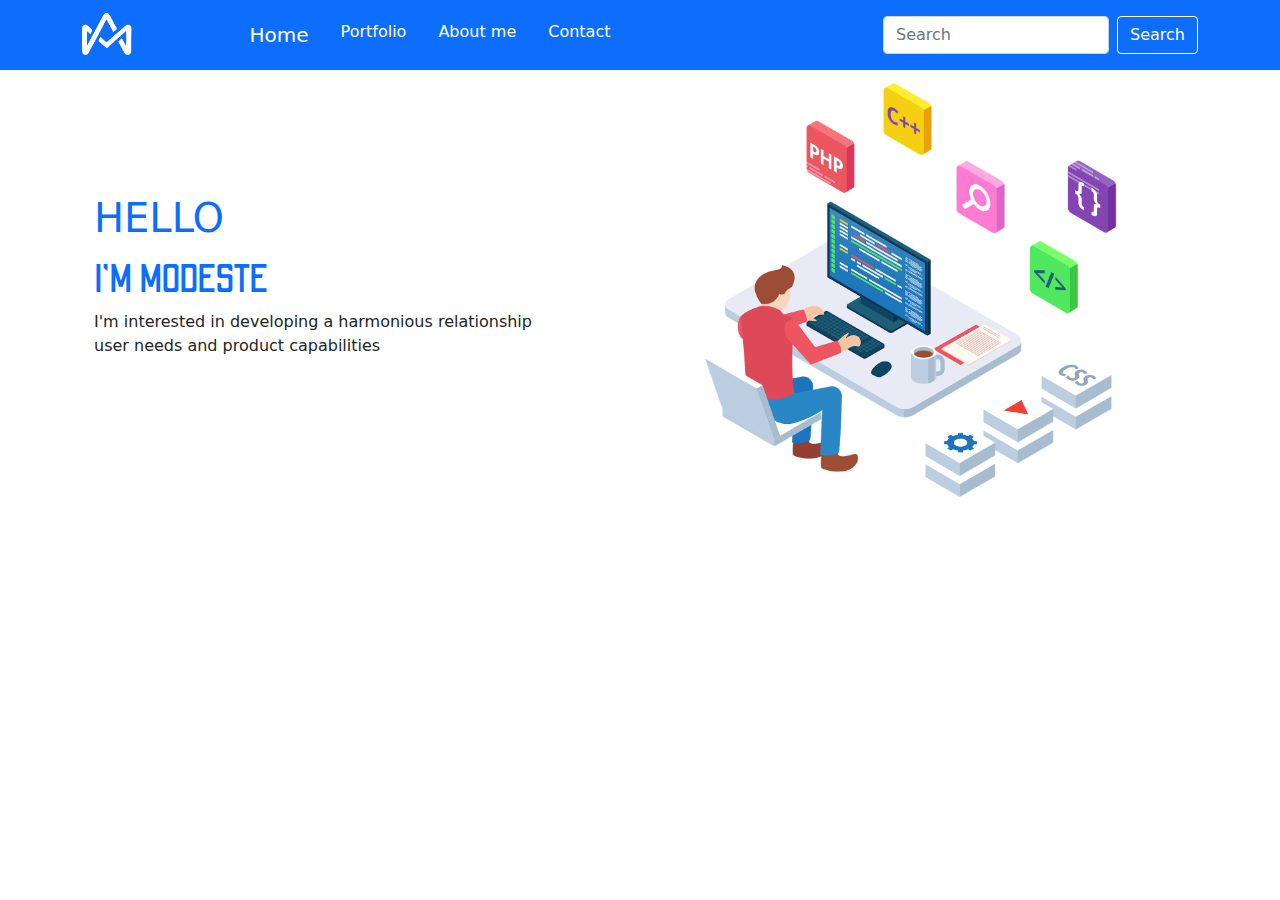
<file: ancien_portfolio/index.html>
<!DOCTYPE html>
<html lang="en">

<head>
    <meta charset="UTF-8">
    <meta http-equiv="X-UA-Compatible" content="IE=edge">
    <meta name="viewport" content="width=device-width, initial-scale=1.0">
    <link rel="stylesheet" href="css/boos.css">
    <script src="js/boos.js">
    </script>
    <link rel="stylesheet" href="css/mon_css.css">
    <link rel="stylesheet" href="css/index.css">
    <style>
        @import url('https://fonts.googleapis.com/css2?family=Odibee+Sans&display=swap');
    </style>
    <title>Home</title>
</head>

<body>
    <header class="default-header">
        <nav class="navbar navbar-light navbar-expand-lg mobile-nav-toggle bg-primary">
            <div class="container">
                <a class="navbar-brand" href="#">
                    <img src="assets/am-removebg-preview.png" alt="" width="50" height="44">
                </a>
                <button class="navbar-toggler" type="button" data-bs-toggle="collapse" data-bs-target="#navbarSupportedContent" aria-controls="navbarSupportedContent" aria-expanded="false" aria-label="Toggle navigation">
                    <span class="navbar-toggler-icon"></span>
                </button>
                <div class="collapse navbar-collapse justify-content-center align-items-center" id="navbarSupportedContent">
                    <ul class="nav">
                        <li class="nav-item">
                            <a class="nav-link active text-white fs-5" aria-current="page" href="#">Home</a>
                        </li>
                        <li class="nav-item">
                            <a class="nav-link text-white fs-6" href="pages/portfolio.html">Portfolio</a>
                        </li>
                        <li class="nav-item">
                            <a class="nav-link text-white fs-6" href="pages/about_me.html">About me</a>
                        </li>
                        <li class="nav-item">
                            <a class="nav-link text-white fs-6" href="pages/contact.html">Contact</a>
                        </li>
                    </ul>
                </div>
                <div class="collapse navbar-collapse justify-content-end" id="navbarSupportedContent">
                    <form class="d-inline-flex">
                        <input class="form-control me-2" type="search" placeholder="Search" aria-label="Search">
                        <button class="btn btn-outline-primary" type="submit">Search</button>
                    </form>
                </div>
            </div>
        </nav>
    </header>

    <!-- corps -->
    <!-- <div class="textimg">
        <div id="text">
            <div id="me">
                <div id="hello">
                    <h1>HELLO</h1>
                </div>
                <div id="modeste">
                    <span>I'M MODESTE</span>
                </div>
            </div>
            <div id="description">
                <p >I'm interested in developing a harmonious relationship <br /> user needs and product
                    capabilities
                </p>
            </div>
        </div>
        <div id="code" >
            <img src="assets/code.png" alt="" width="428" height="427">
        </div>
    </div>
    </div> -->





    <div class="container d-flex align-items-center">
        <div class="container">
            <h1 class="text-primary">HELLO</h1>
            <span class="text-primary fs-1" id="me">I'M MODESTE</span>
            <p>I'm interested in developing a harmonious relationship <br /> user needs and product capabilities
            </p>
        </div>
        <div class="container justify-content-end">
            <img class="rounded mx-auto d-block" src="assets/code.png" alt="" width="428" height="427">
        </div>
    </div>

































</body>

</html>
</file>
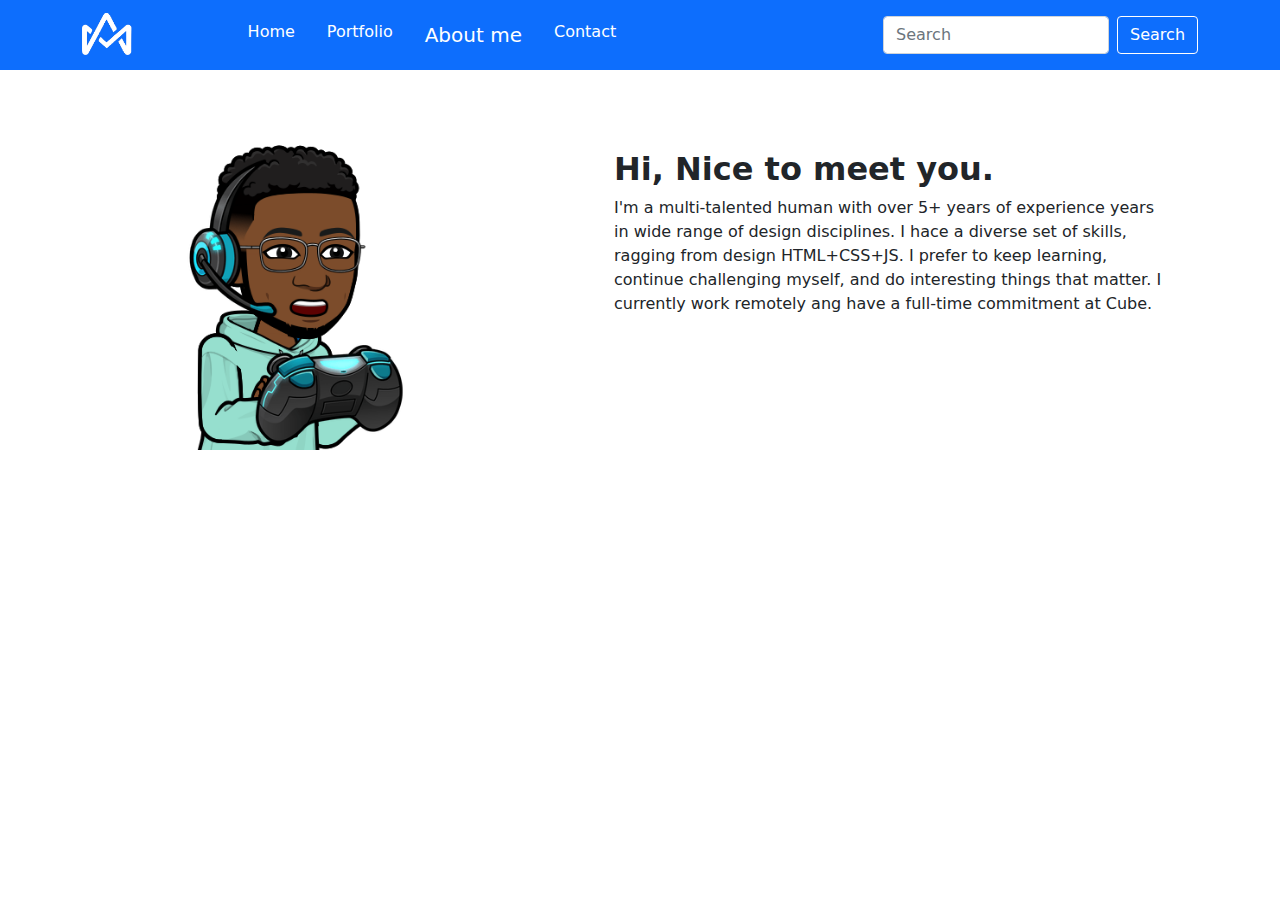
<file: ancien_portfolio/pages/about_me.html>
<!DOCTYPE html>
<html lang="en">

<head>
    <meta charset="UTF-8">
    <meta http-equiv="X-UA-Compatible" content="IE=edge">
    <meta name="viewport" content="width=device-width, initial-scale=1.0">
    <link rel="stylesheet" href="../css/boos.css">
    <script src="../js/boos.js"> </script>
    <link rel="stylesheet" href="../css/about.css">
    <link rel="stylesheet" href="../css/mon_css.css">
    <style>
        @import url('https://fonts.googleapis.com/css2?family=Odibee+Sans&display=swap');
    </style>
    <title>About me</title>
</head>

<body>

    <!-- header -->
    <header class="default-header">
        <nav class="navbar navbar-light navbar-expand-lg mobile-nav-toggle bg-primary">
            <div class="container">
                <a class="navbar-brand" href="#">
                    <img src="../assets/am-removebg-preview.png" alt="" width="50" height="44">
                </a>
                <button class="navbar-toggler" type="button" data-bs-toggle="collapse"
                    data-bs-target="#navbarSupportedContent" aria-controls="navbarSupportedContent"
                    aria-expanded="false" aria-label="Toggle navigation">
                    <span class="navbar-toggler-icon"></span>
                </button>
                <div class="collapse navbar-collapse justify-content-center align-items-center"
                    id="navbarSupportedContent">
                    <ul class="nav">
                        <li class="nav-item">
                            <a class="nav-link active text-white fs-6"href="../index.html">Home</a>
                        </li>
                        <li class="nav-item">
                            <a class="nav-link text-white fs-6" href="portfolio.html">Portfolio</a>
                        </li>
                        <li class="nav-item">
                            <a class="nav-link text-white fs-5" aria-current="page" href="#">About me</a>
                        </li>
                        <li class="nav-item">
                            <a class="nav-link text-white fs-6" href="contact.html">Contact</a>
                        </li>
                    </ul>
                </div>
                <div class="collapse navbar-collapse justify-content-end"
                    id="navbarSupportedContent">
                <form class="d-inline-flex">
                    <input class="form-control me-2" type="search" placeholder="Search" aria-label="Search">
                    <button class="btn btn-outline-primary" type="submit">Search</button>
                </form>
            </div>
            </div>
        </nav>
    </header>
    <div id="presentation">
        <div id="rectanglewhite">
            <div id="photo">
                <div id="circle">
                    <img src="../assets/face_co.png" alt="" width="344px" height="340px">
                </div>
            </div>
        </div>
        <div id="mapresentation">
            <h2><b>Hi, Nice to meet you.</b></h2>
            <p>I'm a multi-talented human with over 5+ years of experience years in wide range of design disciplines. I
                hace a diverse set of skills, ragging from design HTML+CSS+JS. I prefer to keep learning, continue
                challenging myself, and do interesting things that matter. I currently work remotely ang have a
                full-time commitment at Cube.</p>
        </div>
</body>

</html>
</file>
<file: ancien_portfolio/css/mon_css.css>
.color{
    background-color: #0d6efd;
    height: 70px;
}

nav {
    display: flex;
    flex-wrap: wrap;
    justify-content: space-between;
    /* padding: 20px; */
}

#imge {
    padding-left: 45px;
    padding-top: 15px;
}

nav .navigate{
    display: flex;
    flex-wrap: wrap;
    padding: 20px;
}

nav .navigate a {
    justify-content: space-between;
    text-decoration: none;
    color: white;
    margin-right: 50px;
    transition: color 0.15s ease-in-out, background-color 0.15s ease-in-out, border-color 0.15s ease-in-out;
}

nav .navigate a:hover{
	text-decoration: underline;
	color: #F1C40F;
}
</file>
<file: ancien_portfolio/css/index.css>
#me {
    color: #0d6efd !important;
    font-family: 'Odibee Sans', cursive !important;
}


/* #centre {
    /*margin: 0;
    position: absolute;
    top: 50%;
    left: 50%;
    -ms-transform: translate(-50%, -50%);
    transform: translate(-50%, -50%);


}
*/

#modeste {
    font-size: 80px;
}

.textimg {
    display: flex;
    flex-wrap: wrap;
}

#text {
    padding-top: 150px;
    padding-left: 120px;
}

#code {
    padding-top: 80px;
    padding-left: 250px;
}
</file>
<file: ancien_portfolio/css/about.css>
#rectangleblue {
    /* position: absolute;
    bottom: 0px; */
    width: 1370px;
    height : 130px;
    background : #0d6efd;
    bottom: 0;
}

#rect {
    width: 630px;
    height : 130px;
    padding-bottom: 500px;
    border-radius: 10px;
    background : red;
    margin: 0 auto;
    /* z-index: 1; */
}

/* body {
    position: relative;
} */

#imp{
    position: fixed;
    bottom: 0;
}

#photo {
    padding-top: 40px;
    padding-left: 120px;
}

#presentation {
    display: flex;
    flex-wrap: wrap;
}

#mapresentation {
    padding-top: 80px;
    padding-left: 150px;
    text-justify: auto;
    width: 700px;
    height: 100px;
}

.parent {
    position: fixed;
    width: 1370px;
    height: 130px;
    /* margin: 10px; */
    bottom: 0;
}
.child1 {
    position: absolute;
    width: 100%;
    height: 100%;
    top: 0;
    left: 0;
    /* opacity: 0.7; */
    background : #0d6efd;

}
.child2 {
    z-index: 1;
    width: 50%;
    height: 75%;
    margin: 0 auto;
    padding-left: 100px;
    background: red;
}
</file>
<file: ancien_portfolio/css/boos.css>
@charset "UTF-8";/*!
 * Bootstrap v5.0.1 (https://getbootstrap.com/)
 * Copyright 2011-2021 The Bootstrap Authors
 * Copyright 2011-2021 Twitter, Inc.
 * Licensed under MIT (https://github.com/twbs/bootstrap/blob/main/LICENSE)
 */:root{--bs-blue:#0d6efd;--bs-indigo:#6610f2;--bs-purple:#6f42c1;--bs-pink:#d63384;--bs-red:#dc3545;--bs-orange:#fd7e14;--bs-yellow:#ffc107;--bs-green:#198754;--bs-teal:#20c997;--bs-cyan:#0dcaf0;--bs-white:#fff;--bs-gray:#6c757d;--bs-gray-dark:#343a40;--bs-primary:#0d6efd;--bs-secondary:#6c757d;--bs-success:#198754;--bs-info:#0dcaf0;--bs-warning:#ffc107;--bs-danger:#dc3545;--bs-light:#f8f9fa;--bs-dark:#212529;--bs-font-sans-serif:system-ui,-apple-system,"Segoe UI",Roboto,"Helvetica Neue",Arial,"Noto Sans","Liberation Sans",sans-serif,"Apple Color Emoji","Segoe UI Emoji","Segoe UI Symbol","Noto Color Emoji";--bs-font-monospace:SFMono-Regular,Menlo,Monaco,Consolas,"Liberation Mono","Courier New",monospace;--bs-gradient:linear-gradient(180deg, rgba(255, 255, 255, 0.15), rgba(255, 255, 255, 0))}*,::after,::before{box-sizing:border-box}@media (prefers-reduced-motion:no-preference){:root{scroll-behavior:smooth}}body{margin:0;font-family:var(--bs-font-sans-serif);font-size:1rem;font-weight:400;line-height:1.5;color:#212529;background-color:#fff;-webkit-text-size-adjust:100%;-webkit-tap-highlight-color:transparent}hr{margin:1rem 0;color:inherit;background-color:currentColor;border:0;opacity:.25}hr:not([size]){height:1px}.h1,.h2,.h3,.h4,.h5,.h6,h1,h2,h3,h4,h5,h6{margin-top:0;margin-bottom:.5rem;font-weight:500;line-height:1.2}.h1,h1{font-size:calc(1.375rem + 1.5vw)}@media (min-width:1200px){.h1,h1{font-size:2.5rem}}.h2,h2{font-size:calc(1.325rem + .9vw)}@media (min-width:1200px){.h2,h2{font-size:2rem}}.h3,h3{font-size:calc(1.3rem + .6vw)}@media (min-width:1200px){.h3,h3{font-size:1.75rem}}.h4,h4{font-size:calc(1.275rem + .3vw)}@media (min-width:1200px){.h4,h4{font-size:1.5rem}}.h5,h5{font-size:1.25rem}.h6,h6{font-size:1rem}p{margin-top:0;margin-bottom:1rem}abbr[data-bs-original-title],abbr[title]{-webkit-text-decoration:underline dotted;text-decoration:underline dotted;cursor:help;-webkit-text-decoration-skip-ink:none;text-decoration-skip-ink:none}address{margin-bottom:1rem;font-style:normal;line-height:inherit}ol,ul{padding-left:2rem}dl,ol,ul{margin-top:0;margin-bottom:1rem}ol ol,ol ul,ul ol,ul ul{margin-bottom:0}dt{font-weight:700}dd{margin-bottom:.5rem;margin-left:0}blockquote{margin:0 0 1rem}b,strong{font-weight:bolder}.small,small{font-size:.875em}.mark,mark{padding:.2em;background-color:#fcf8e3}sub,sup{position:relative;font-size:.75em;line-height:0;vertical-align:baseline}sub{bottom:-.25em}sup{top:-.5em}a{color:#0d6efd;text-decoration:underline}a:hover{color:#0a58ca}a:not([href]):not([class]),a:not([href]):not([class]):hover{color:inherit;text-decoration:none}code,kbd,pre,samp{font-family:var(--bs-font-monospace);font-size:1em;direction:ltr;unicode-bidi:bidi-override}pre{display:block;margin-top:0;margin-bottom:1rem;overflow:auto;font-size:.875em}pre code{font-size:inherit;color:inherit;word-break:normal}code{font-size:.875em;color:#d63384;word-wrap:break-word}a>code{color:inherit}kbd{padding:.2rem .4rem;font-size:.875em;color:#fff;background-color:#212529;border-radius:.2rem}kbd kbd{padding:0;font-size:1em;font-weight:700}figure{margin:0 0 1rem}img,svg{vertical-align:middle}table{caption-side:bottom;border-collapse:collapse}caption{padding-top:.5rem;padding-bottom:.5rem;color:#6c757d;text-align:left}th{text-align:inherit;text-align:-webkit-match-parent}tbody,td,tfoot,th,thead,tr{border-color:inherit;border-style:solid;border-width:0}label{display:inline-block}button{border-radius:0}button:focus:not(:focus-visible){outline:0}button,input,optgroup,select,textarea{margin:0;font-family:inherit;font-size:inherit;line-height:inherit}button,select{text-transform:none}[role=button]{cursor:pointer}select{word-wrap:normal}select:disabled{opacity:1}[list]::-webkit-calendar-picker-indicator{display:none}[type=button],[type=reset],[type=submit],button{-webkit-appearance:button}[type=button]:not(:disabled),[type=reset]:not(:disabled),[type=submit]:not(:disabled),button:not(:disabled){cursor:pointer}::-moz-focus-inner{padding:0;border-style:none}textarea{resize:vertical}fieldset{min-width:0;padding:0;margin:0;border:0}legend{float:left;width:100%;padding:0;margin-bottom:.5rem;font-size:calc(1.275rem + .3vw);line-height:inherit}@media (min-width:1200px){legend{font-size:1.5rem}}legend+*{clear:left}::-webkit-datetime-edit-day-field,::-webkit-datetime-edit-fields-wrapper,::-webkit-datetime-edit-hour-field,::-webkit-datetime-edit-minute,::-webkit-datetime-edit-month-field,::-webkit-datetime-edit-text,::-webkit-datetime-edit-year-field{padding:0}::-webkit-inner-spin-button{height:auto}[type=search]{outline-offset:-2px;-webkit-appearance:textfield}::-webkit-search-decoration{-webkit-appearance:none}::-webkit-color-swatch-wrapper{padding:0}::file-selector-button{font:inherit}::-webkit-file-upload-button{font:inherit;-webkit-appearance:button}output{display:inline-block}iframe{border:0}summary{display:list-item;cursor:pointer}progress{vertical-align:baseline}[hidden]{display:none!important}.lead{font-size:1.25rem;font-weight:300}.display-1{font-size:calc(1.625rem + 4.5vw);font-weight:300;line-height:1.2}@media (min-width:1200px){.display-1{font-size:5rem}}.display-2{font-size:calc(1.575rem + 3.9vw);font-weight:300;line-height:1.2}@media (min-width:1200px){.display-2{font-size:4.5rem}}.display-3{font-size:calc(1.525rem + 3.3vw);font-weight:300;line-height:1.2}@media (min-width:1200px){.display-3{font-size:4rem}}.display-4{font-size:calc(1.475rem + 2.7vw);font-weight:300;line-height:1.2}@media (min-width:1200px){.display-4{font-size:3.5rem}}.display-5{font-size:calc(1.425rem + 2.1vw);font-weight:300;line-height:1.2}@media (min-width:1200px){.display-5{font-size:3rem}}.display-6{font-size:calc(1.375rem + 1.5vw);font-weight:300;line-height:1.2}@media (min-width:1200px){.display-6{font-size:2.5rem}}.list-unstyled{padding-left:0;list-style:none}.list-inline{padding-left:0;list-style:none}.list-inline-item{display:inline-block}.list-inline-item:not(:last-child){margin-right:.5rem}.initialism{font-size:.875em;text-transform:uppercase}.blockquote{margin-bottom:1rem;font-size:1.25rem}.blockquote>:last-child{margin-bottom:0}.blockquote-footer{margin-top:-1rem;margin-bottom:1rem;font-size:.875em;color:#6c757d}.blockquote-footer::before{content:"— "}.img-fluid{max-width:100%;height:auto}.img-thumbnail{padding:.25rem;background-color:#fff;border:1px solid #dee2e6;border-radius:.25rem;max-width:100%;height:auto}.figure{display:inline-block}.figure-img{margin-bottom:.5rem;line-height:1}.figure-caption{font-size:.875em;color:#6c757d}.container,.container-fluid,.container-lg,.container-md,.container-sm,.container-xl,.container-xxl{width:100%;padding-right:var(--bs-gutter-x,.75rem);padding-left:var(--bs-gutter-x,.75rem);margin-right:auto;margin-left:auto}@media (min-width:576px){.container,.container-sm{max-width:540px}}@media (min-width:768px){.container,.container-md,.container-sm{max-width:720px}}@media (min-width:992px){.container,.container-lg,.container-md,.container-sm{max-width:960px}}@media (min-width:1200px){.container,.container-lg,.container-md,.container-sm,.container-xl{max-width:1140px}}@media (min-width:1400px){.container,.container-lg,.container-md,.container-sm,.container-xl,.container-xxl{max-width:1320px}}.row{--bs-gutter-x:1.5rem;--bs-gutter-y:0;display:flex;flex-wrap:wrap;margin-top:calc(var(--bs-gutter-y) * -1);margin-right:calc(var(--bs-gutter-x)/ -2);margin-left:calc(var(--bs-gutter-x)/ -2)}.row>*{flex-shrink:0;width:100%;max-width:100%;padding-right:calc(var(--bs-gutter-x)/ 2);padding-left:calc(var(--bs-gutter-x)/ 2);margin-top:var(--bs-gutter-y)}.col{flex:1 0 0%}.row-cols-auto>*{flex:0 0 auto;width:auto}.row-cols-1>*{flex:0 0 auto;width:100%}.row-cols-2>*{flex:0 0 auto;width:50%}.row-cols-3>*{flex:0 0 auto;width:33.3333333333%}.row-cols-4>*{flex:0 0 auto;width:25%}.row-cols-5>*{flex:0 0 auto;width:20%}.row-cols-6>*{flex:0 0 auto;width:16.6666666667%}.col-auto{flex:0 0 auto;width:auto}.col-1{flex:0 0 auto;width:8.3333333333%}.col-2{flex:0 0 auto;width:16.6666666667%}.col-3{flex:0 0 auto;width:25%}.col-4{flex:0 0 auto;width:33.3333333333%}.col-5{flex:0 0 auto;width:41.6666666667%}.col-6{flex:0 0 auto;width:50%}.col-7{flex:0 0 auto;width:58.3333333333%}.col-8{flex:0 0 auto;width:66.6666666667%}.col-9{flex:0 0 auto;width:75%}.col-10{flex:0 0 auto;width:83.3333333333%}.col-11{flex:0 0 auto;width:91.6666666667%}.col-12{flex:0 0 auto;width:100%}.offset-1{margin-left:8.3333333333%}.offset-2{margin-left:16.6666666667%}.offset-3{margin-left:25%}.offset-4{margin-left:33.3333333333%}.offset-5{margin-left:41.6666666667%}.offset-6{margin-left:50%}.offset-7{margin-left:58.3333333333%}.offset-8{margin-left:66.6666666667%}.offset-9{margin-left:75%}.offset-10{margin-left:83.3333333333%}.offset-11{margin-left:91.6666666667%}.g-0,.gx-0{--bs-gutter-x:0}.g-0,.gy-0{--bs-gutter-y:0}.g-1,.gx-1{--bs-gutter-x:0.25rem}.g-1,.gy-1{--bs-gutter-y:0.25rem}.g-2,.gx-2{--bs-gutter-x:0.5rem}.g-2,.gy-2{--bs-gutter-y:0.5rem}.g-3,.gx-3{--bs-gutter-x:1rem}.g-3,.gy-3{--bs-gutter-y:1rem}.g-4,.gx-4{--bs-gutter-x:1.5rem}.g-4,.gy-4{--bs-gutter-y:1.5rem}.g-5,.gx-5{--bs-gutter-x:3rem}.g-5,.gy-5{--bs-gutter-y:3rem}@media (min-width:576px){.col-sm{flex:1 0 0%}.row-cols-sm-auto>*{flex:0 0 auto;width:auto}.row-cols-sm-1>*{flex:0 0 auto;width:100%}.row-cols-sm-2>*{flex:0 0 auto;width:50%}.row-cols-sm-3>*{flex:0 0 auto;width:33.3333333333%}.row-cols-sm-4>*{flex:0 0 auto;width:25%}.row-cols-sm-5>*{flex:0 0 auto;width:20%}.row-cols-sm-6>*{flex:0 0 auto;width:16.6666666667%}.col-sm-auto{flex:0 0 auto;width:auto}.col-sm-1{flex:0 0 auto;width:8.3333333333%}.col-sm-2{flex:0 0 auto;width:16.6666666667%}.col-sm-3{flex:0 0 auto;width:25%}.col-sm-4{flex:0 0 auto;width:33.3333333333%}.col-sm-5{flex:0 0 auto;width:41.6666666667%}.col-sm-6{flex:0 0 auto;width:50%}.col-sm-7{flex:0 0 auto;width:58.3333333333%}.col-sm-8{flex:0 0 auto;width:66.6666666667%}.col-sm-9{flex:0 0 auto;width:75%}.col-sm-10{flex:0 0 auto;width:83.3333333333%}.col-sm-11{flex:0 0 auto;width:91.6666666667%}.col-sm-12{flex:0 0 auto;width:100%}.offset-sm-0{margin-left:0}.offset-sm-1{margin-left:8.3333333333%}.offset-sm-2{margin-left:16.6666666667%}.offset-sm-3{margin-left:25%}.offset-sm-4{margin-left:33.3333333333%}.offset-sm-5{margin-left:41.6666666667%}.offset-sm-6{margin-left:50%}.offset-sm-7{margin-left:58.3333333333%}.offset-sm-8{margin-left:66.6666666667%}.offset-sm-9{margin-left:75%}.offset-sm-10{margin-left:83.3333333333%}.offset-sm-11{margin-left:91.6666666667%}.g-sm-0,.gx-sm-0{--bs-gutter-x:0}.g-sm-0,.gy-sm-0{--bs-gutter-y:0}.g-sm-1,.gx-sm-1{--bs-gutter-x:0.25rem}.g-sm-1,.gy-sm-1{--bs-gutter-y:0.25rem}.g-sm-2,.gx-sm-2{--bs-gutter-x:0.5rem}.g-sm-2,.gy-sm-2{--bs-gutter-y:0.5rem}.g-sm-3,.gx-sm-3{--bs-gutter-x:1rem}.g-sm-3,.gy-sm-3{--bs-gutter-y:1rem}.g-sm-4,.gx-sm-4{--bs-gutter-x:1.5rem}.g-sm-4,.gy-sm-4{--bs-gutter-y:1.5rem}.g-sm-5,.gx-sm-5{--bs-gutter-x:3rem}.g-sm-5,.gy-sm-5{--bs-gutter-y:3rem}}@media (min-width:768px){.col-md{flex:1 0 0%}.row-cols-md-auto>*{flex:0 0 auto;width:auto}.row-cols-md-1>*{flex:0 0 auto;width:100%}.row-cols-md-2>*{flex:0 0 auto;width:50%}.row-cols-md-3>*{flex:0 0 auto;width:33.3333333333%}.row-cols-md-4>*{flex:0 0 auto;width:25%}.row-cols-md-5>*{flex:0 0 auto;width:20%}.row-cols-md-6>*{flex:0 0 auto;width:16.6666666667%}.col-md-auto{flex:0 0 auto;width:auto}.col-md-1{flex:0 0 auto;width:8.3333333333%}.col-md-2{flex:0 0 auto;width:16.6666666667%}.col-md-3{flex:0 0 auto;width:25%}.col-md-4{flex:0 0 auto;width:33.3333333333%}.col-md-5{flex:0 0 auto;width:41.6666666667%}.col-md-6{flex:0 0 auto;width:50%}.col-md-7{flex:0 0 auto;width:58.3333333333%}.col-md-8{flex:0 0 auto;width:66.6666666667%}.col-md-9{flex:0 0 auto;width:75%}.col-md-10{flex:0 0 auto;width:83.3333333333%}.col-md-11{flex:0 0 auto;width:91.6666666667%}.col-md-12{flex:0 0 auto;width:100%}.offset-md-0{margin-left:0}.offset-md-1{margin-left:8.3333333333%}.offset-md-2{margin-left:16.6666666667%}.offset-md-3{margin-left:25%}.offset-md-4{margin-left:33.3333333333%}.offset-md-5{margin-left:41.6666666667%}.offset-md-6{margin-left:50%}.offset-md-7{margin-left:58.3333333333%}.offset-md-8{margin-left:66.6666666667%}.offset-md-9{margin-left:75%}.offset-md-10{margin-left:83.3333333333%}.offset-md-11{margin-left:91.6666666667%}.g-md-0,.gx-md-0{--bs-gutter-x:0}.g-md-0,.gy-md-0{--bs-gutter-y:0}.g-md-1,.gx-md-1{--bs-gutter-x:0.25rem}.g-md-1,.gy-md-1{--bs-gutter-y:0.25rem}.g-md-2,.gx-md-2{--bs-gutter-x:0.5rem}.g-md-2,.gy-md-2{--bs-gutter-y:0.5rem}.g-md-3,.gx-md-3{--bs-gutter-x:1rem}.g-md-3,.gy-md-3{--bs-gutter-y:1rem}.g-md-4,.gx-md-4{--bs-gutter-x:1.5rem}.g-md-4,.gy-md-4{--bs-gutter-y:1.5rem}.g-md-5,.gx-md-5{--bs-gutter-x:3rem}.g-md-5,.gy-md-5{--bs-gutter-y:3rem}}@media (min-width:992px){.col-lg{flex:1 0 0%}.row-cols-lg-auto>*{flex:0 0 auto;width:auto}.row-cols-lg-1>*{flex:0 0 auto;width:100%}.row-cols-lg-2>*{flex:0 0 auto;width:50%}.row-cols-lg-3>*{flex:0 0 auto;width:33.3333333333%}.row-cols-lg-4>*{flex:0 0 auto;width:25%}.row-cols-lg-5>*{flex:0 0 auto;width:20%}.row-cols-lg-6>*{flex:0 0 auto;width:16.6666666667%}.col-lg-auto{flex:0 0 auto;width:auto}.col-lg-1{flex:0 0 auto;width:8.3333333333%}.col-lg-2{flex:0 0 auto;width:16.6666666667%}.col-lg-3{flex:0 0 auto;width:25%}.col-lg-4{flex:0 0 auto;width:33.3333333333%}.col-lg-5{flex:0 0 auto;width:41.6666666667%}.col-lg-6{flex:0 0 auto;width:50%}.col-lg-7{flex:0 0 auto;width:58.3333333333%}.col-lg-8{flex:0 0 auto;width:66.6666666667%}.col-lg-9{flex:0 0 auto;width:75%}.col-lg-10{flex:0 0 auto;width:83.3333333333%}.col-lg-11{flex:0 0 auto;width:91.6666666667%}.col-lg-12{flex:0 0 auto;width:100%}.offset-lg-0{margin-left:0}.offset-lg-1{margin-left:8.3333333333%}.offset-lg-2{margin-left:16.6666666667%}.offset-lg-3{margin-left:25%}.offset-lg-4{margin-left:33.3333333333%}.offset-lg-5{margin-left:41.6666666667%}.offset-lg-6{margin-left:50%}.offset-lg-7{margin-left:58.3333333333%}.offset-lg-8{margin-left:66.6666666667%}.offset-lg-9{margin-left:75%}.offset-lg-10{margin-left:83.3333333333%}.offset-lg-11{margin-left:91.6666666667%}.g-lg-0,.gx-lg-0{--bs-gutter-x:0}.g-lg-0,.gy-lg-0{--bs-gutter-y:0}.g-lg-1,.gx-lg-1{--bs-gutter-x:0.25rem}.g-lg-1,.gy-lg-1{--bs-gutter-y:0.25rem}.g-lg-2,.gx-lg-2{--bs-gutter-x:0.5rem}.g-lg-2,.gy-lg-2{--bs-gutter-y:0.5rem}.g-lg-3,.gx-lg-3{--bs-gutter-x:1rem}.g-lg-3,.gy-lg-3{--bs-gutter-y:1rem}.g-lg-4,.gx-lg-4{--bs-gutter-x:1.5rem}.g-lg-4,.gy-lg-4{--bs-gutter-y:1.5rem}.g-lg-5,.gx-lg-5{--bs-gutter-x:3rem}.g-lg-5,.gy-lg-5{--bs-gutter-y:3rem}}@media (min-width:1200px){.col-xl{flex:1 0 0%}.row-cols-xl-auto>*{flex:0 0 auto;width:auto}.row-cols-xl-1>*{flex:0 0 auto;width:100%}.row-cols-xl-2>*{flex:0 0 auto;width:50%}.row-cols-xl-3>*{flex:0 0 auto;width:33.3333333333%}.row-cols-xl-4>*{flex:0 0 auto;width:25%}.row-cols-xl-5>*{flex:0 0 auto;width:20%}.row-cols-xl-6>*{flex:0 0 auto;width:16.6666666667%}.col-xl-auto{flex:0 0 auto;width:auto}.col-xl-1{flex:0 0 auto;width:8.3333333333%}.col-xl-2{flex:0 0 auto;width:16.6666666667%}.col-xl-3{flex:0 0 auto;width:25%}.col-xl-4{flex:0 0 auto;width:33.3333333333%}.col-xl-5{flex:0 0 auto;width:41.6666666667%}.col-xl-6{flex:0 0 auto;width:50%}.col-xl-7{flex:0 0 auto;width:58.3333333333%}.col-xl-8{flex:0 0 auto;width:66.6666666667%}.col-xl-9{flex:0 0 auto;width:75%}.col-xl-10{flex:0 0 auto;width:83.3333333333%}.col-xl-11{flex:0 0 auto;width:91.6666666667%}.col-xl-12{flex:0 0 auto;width:100%}.offset-xl-0{margin-left:0}.offset-xl-1{margin-left:8.3333333333%}.offset-xl-2{margin-left:16.6666666667%}.offset-xl-3{margin-left:25%}.offset-xl-4{margin-left:33.3333333333%}.offset-xl-5{margin-left:41.6666666667%}.offset-xl-6{margin-left:50%}.offset-xl-7{margin-left:58.3333333333%}.offset-xl-8{margin-left:66.6666666667%}.offset-xl-9{margin-left:75%}.offset-xl-10{margin-left:83.3333333333%}.offset-xl-11{margin-left:91.6666666667%}.g-xl-0,.gx-xl-0{--bs-gutter-x:0}.g-xl-0,.gy-xl-0{--bs-gutter-y:0}.g-xl-1,.gx-xl-1{--bs-gutter-x:0.25rem}.g-xl-1,.gy-xl-1{--bs-gutter-y:0.25rem}.g-xl-2,.gx-xl-2{--bs-gutter-x:0.5rem}.g-xl-2,.gy-xl-2{--bs-gutter-y:0.5rem}.g-xl-3,.gx-xl-3{--bs-gutter-x:1rem}.g-xl-3,.gy-xl-3{--bs-gutter-y:1rem}.g-xl-4,.gx-xl-4{--bs-gutter-x:1.5rem}.g-xl-4,.gy-xl-4{--bs-gutter-y:1.5rem}.g-xl-5,.gx-xl-5{--bs-gutter-x:3rem}.g-xl-5,.gy-xl-5{--bs-gutter-y:3rem}}@media (min-width:1400px){.col-xxl{flex:1 0 0%}.row-cols-xxl-auto>*{flex:0 0 auto;width:auto}.row-cols-xxl-1>*{flex:0 0 auto;width:100%}.row-cols-xxl-2>*{flex:0 0 auto;width:50%}.row-cols-xxl-3>*{flex:0 0 auto;width:33.3333333333%}.row-cols-xxl-4>*{flex:0 0 auto;width:25%}.row-cols-xxl-5>*{flex:0 0 auto;width:20%}.row-cols-xxl-6>*{flex:0 0 auto;width:16.6666666667%}.col-xxl-auto{flex:0 0 auto;width:auto}.col-xxl-1{flex:0 0 auto;width:8.3333333333%}.col-xxl-2{flex:0 0 auto;width:16.6666666667%}.col-xxl-3{flex:0 0 auto;width:25%}.col-xxl-4{flex:0 0 auto;width:33.3333333333%}.col-xxl-5{flex:0 0 auto;width:41.6666666667%}.col-xxl-6{flex:0 0 auto;width:50%}.col-xxl-7{flex:0 0 auto;width:58.3333333333%}.col-xxl-8{flex:0 0 auto;width:66.6666666667%}.col-xxl-9{flex:0 0 auto;width:75%}.col-xxl-10{flex:0 0 auto;width:83.3333333333%}.col-xxl-11{flex:0 0 auto;width:91.6666666667%}.col-xxl-12{flex:0 0 auto;width:100%}.offset-xxl-0{margin-left:0}.offset-xxl-1{margin-left:8.3333333333%}.offset-xxl-2{margin-left:16.6666666667%}.offset-xxl-3{margin-left:25%}.offset-xxl-4{margin-left:33.3333333333%}.offset-xxl-5{margin-left:41.6666666667%}.offset-xxl-6{margin-left:50%}.offset-xxl-7{margin-left:58.3333333333%}.offset-xxl-8{margin-left:66.6666666667%}.offset-xxl-9{margin-left:75%}.offset-xxl-10{margin-left:83.3333333333%}.offset-xxl-11{margin-left:91.6666666667%}.g-xxl-0,.gx-xxl-0{--bs-gutter-x:0}.g-xxl-0,.gy-xxl-0{--bs-gutter-y:0}.g-xxl-1,.gx-xxl-1{--bs-gutter-x:0.25rem}.g-xxl-1,.gy-xxl-1{--bs-gutter-y:0.25rem}.g-xxl-2,.gx-xxl-2{--bs-gutter-x:0.5rem}.g-xxl-2,.gy-xxl-2{--bs-gutter-y:0.5rem}.g-xxl-3,.gx-xxl-3{--bs-gutter-x:1rem}.g-xxl-3,.gy-xxl-3{--bs-gutter-y:1rem}.g-xxl-4,.gx-xxl-4{--bs-gutter-x:1.5rem}.g-xxl-4,.gy-xxl-4{--bs-gutter-y:1.5rem}.g-xxl-5,.gx-xxl-5{--bs-gutter-x:3rem}.g-xxl-5,.gy-xxl-5{--bs-gutter-y:3rem}}.table{--bs-table-bg:transparent;--bs-table-accent-bg:transparent;--bs-table-striped-color:#212529;--bs-table-striped-bg:rgba(0, 0, 0, 0.05);--bs-table-active-color:#212529;--bs-table-active-bg:rgba(0, 0, 0, 0.1);--bs-table-hover-color:#212529;--bs-table-hover-bg:rgba(0, 0, 0, 0.075);width:100%;margin-bottom:1rem;color:#212529;vertical-align:top;border-color:#dee2e6}.table>:not(caption)>*>*{padding:.5rem .5rem;background-color:var(--bs-table-bg);border-bottom-width:1px;box-shadow:inset 0 0 0 9999px var(--bs-table-accent-bg)}.table>tbody{vertical-align:inherit}.table>thead{vertical-align:bottom}.table>:not(:last-child)>:last-child>*{border-bottom-color:currentColor}.caption-top{caption-side:top}.table-sm>:not(caption)>*>*{padding:.25rem .25rem}.table-bordered>:not(caption)>*{border-width:1px 0}.table-bordered>:not(caption)>*>*{border-width:0 1px}.table-borderless>:not(caption)>*>*{border-bottom-width:0}.table-striped>tbody>tr:nth-of-type(odd){--bs-table-accent-bg:var(--bs-table-striped-bg);color:var(--bs-table-striped-color)}.table-active{--bs-table-accent-bg:var(--bs-table-active-bg);color:var(--bs-table-active-color)}.table-hover>tbody>tr:hover{--bs-table-accent-bg:var(--bs-table-hover-bg);color:var(--bs-table-hover-color)}.table-primary{--bs-table-bg:#cfe2ff;--bs-table-striped-bg:#c5d7f2;--bs-table-striped-color:#000;--bs-table-active-bg:#bacbe6;--bs-table-active-color:#000;--bs-table-hover-bg:#bfd1ec;--bs-table-hover-color:#000;color:#000;border-color:#bacbe6}.table-secondary{--bs-table-bg:#e2e3e5;--bs-table-striped-bg:#d7d8da;--bs-table-striped-color:#000;--bs-table-active-bg:#cbccce;--bs-table-active-color:#000;--bs-table-hover-bg:#d1d2d4;--bs-table-hover-color:#000;color:#000;border-color:#cbccce}.table-success{--bs-table-bg:#d1e7dd;--bs-table-striped-bg:#c7dbd2;--bs-table-striped-color:#000;--bs-table-active-bg:#bcd0c7;--bs-table-active-color:#000;--bs-table-hover-bg:#c1d6cc;--bs-table-hover-color:#000;color:#000;border-color:#bcd0c7}.table-info{--bs-table-bg:#cff4fc;--bs-table-striped-bg:#c5e8ef;--bs-table-striped-color:#000;--bs-table-active-bg:#badce3;--bs-table-active-color:#000;--bs-table-hover-bg:#bfe2e9;--bs-table-hover-color:#000;color:#000;border-color:#badce3}.table-warning{--bs-table-bg:#fff3cd;--bs-table-striped-bg:#f2e7c3;--bs-table-striped-color:#000;--bs-table-active-bg:#e6dbb9;--bs-table-active-color:#000;--bs-table-hover-bg:#ece1be;--bs-table-hover-color:#000;color:#000;border-color:#e6dbb9}.table-danger{--bs-table-bg:#f8d7da;--bs-table-striped-bg:#eccccf;--bs-table-striped-color:#000;--bs-table-active-bg:#dfc2c4;--bs-table-active-color:#000;--bs-table-hover-bg:#e5c7ca;--bs-table-hover-color:#000;color:#000;border-color:#dfc2c4}.table-light{--bs-table-bg:#f8f9fa;--bs-table-striped-bg:#ecedee;--bs-table-striped-color:#000;--bs-table-active-bg:#dfe0e1;--bs-table-active-color:#000;--bs-table-hover-bg:#e5e6e7;--bs-table-hover-color:#000;color:#000;border-color:#dfe0e1}.table-dark{--bs-table-bg:#212529;--bs-table-striped-bg:#2c3034;--bs-table-striped-color:#fff;--bs-table-active-bg:#373b3e;--bs-table-active-color:#fff;--bs-table-hover-bg:#323539;--bs-table-hover-color:#fff;color:#fff;border-color:#373b3e}.table-responsive{overflow-x:auto;-webkit-overflow-scrolling:touch}@media (max-width:575.98px){.table-responsive-sm{overflow-x:auto;-webkit-overflow-scrolling:touch}}@media (max-width:767.98px){.table-responsive-md{overflow-x:auto;-webkit-overflow-scrolling:touch}}@media (max-width:991.98px){.table-responsive-lg{overflow-x:auto;-webkit-overflow-scrolling:touch}}@media (max-width:1199.98px){.table-responsive-xl{overflow-x:auto;-webkit-overflow-scrolling:touch}}@media (max-width:1399.98px){.table-responsive-xxl{overflow-x:auto;-webkit-overflow-scrolling:touch}}.form-label{margin-bottom:.5rem}.col-form-label{padding-top:calc(.375rem + 1px);padding-bottom:calc(.375rem + 1px);margin-bottom:0;font-size:inherit;line-height:1.5}.col-form-label-lg{padding-top:calc(.5rem + 1px);padding-bottom:calc(.5rem + 1px);font-size:1.25rem}.col-form-label-sm{padding-top:calc(.25rem + 1px);padding-bottom:calc(.25rem + 1px);font-size:.875rem}.form-text{margin-top:.25rem;font-size:.875em;color:#6c757d}.form-control{display:block;width:100%;padding:.375rem .75rem;font-size:1rem;font-weight:400;line-height:1.5;color:#212529;background-color:#fff;background-clip:padding-box;border:1px solid #ced4da;-webkit-appearance:none;-moz-appearance:none;appearance:none;border-radius:.25rem;transition:border-color .15s ease-in-out,box-shadow .15s ease-in-out}@media (prefers-reduced-motion:reduce){.form-control{transition:none}}.form-control[type=file]{overflow:hidden}.form-control[type=file]:not(:disabled):not([readonly]){cursor:pointer}.form-control:focus{color:#212529;background-color:#fff;border-color:#86b7fe;outline:0;box-shadow:0 0 0 .25rem rgba(13,110,253,.25)}.form-control::-webkit-date-and-time-value{height:1.5em}.form-control::-moz-placeholder{color:#6c757d;opacity:1}.form-control::placeholder{color:#6c757d;opacity:1}.form-control:disabled,.form-control[readonly]{background-color:#e9ecef;opacity:1}.form-control::file-selector-button{padding:.375rem .75rem;margin:-.375rem -.75rem;-webkit-margin-end:.75rem;margin-inline-end:.75rem;color:#212529;background-color:#e9ecef;pointer-events:none;border-color:inherit;border-style:solid;border-width:0;border-inline-end-width:1px;border-radius:0;transition:color .15s ease-in-out,background-color .15s ease-in-out,border-color .15s ease-in-out,box-shadow .15s ease-in-out}@media (prefers-reduced-motion:reduce){.form-control::file-selector-button{transition:none}}.form-control:hover:not(:disabled):not([readonly])::file-selector-button{background-color:#dde0e3}.form-control::-webkit-file-upload-button{padding:.375rem .75rem;margin:-.375rem -.75rem;-webkit-margin-end:.75rem;margin-inline-end:.75rem;color:#212529;background-color:#e9ecef;pointer-events:none;border-color:inherit;border-style:solid;border-width:0;border-inline-end-width:1px;border-radius:0;-webkit-transition:color .15s ease-in-out,background-color .15s ease-in-out,border-color .15s ease-in-out,box-shadow .15s ease-in-out;transition:color .15s ease-in-out,background-color .15s ease-in-out,border-color .15s ease-in-out,box-shadow .15s ease-in-out}@media (prefers-reduced-motion:reduce){.form-control::-webkit-file-upload-button{-webkit-transition:none;transition:none}}.form-control:hover:not(:disabled):not([readonly])::-webkit-file-upload-button{background-color:#dde0e3}.form-control-plaintext{display:block;width:100%;padding:.375rem 0;margin-bottom:0;line-height:1.5;color:#212529;background-color:transparent;border:solid transparent;border-width:1px 0}.form-control-plaintext.form-control-lg,.form-control-plaintext.form-control-sm{padding-right:0;padding-left:0}.form-control-sm{min-height:calc(1.5em + .5rem + 2px);padding:.25rem .5rem;font-size:.875rem;border-radius:.2rem}.form-control-sm::file-selector-button{padding:.25rem .5rem;margin:-.25rem -.5rem;-webkit-margin-end:.5rem;margin-inline-end:.5rem}.form-control-sm::-webkit-file-upload-button{padding:.25rem .5rem;margin:-.25rem -.5rem;-webkit-margin-end:.5rem;margin-inline-end:.5rem}.form-control-lg{min-height:calc(1.5em + 1rem + 2px);padding:.5rem 1rem;font-size:1.25rem;border-radius:.3rem}.form-control-lg::file-selector-button{padding:.5rem 1rem;margin:-.5rem -1rem;-webkit-margin-end:1rem;margin-inline-end:1rem}.form-control-lg::-webkit-file-upload-button{padding:.5rem 1rem;margin:-.5rem -1rem;-webkit-margin-end:1rem;margin-inline-end:1rem}textarea.form-control{min-height:calc(1.5em + .75rem + 2px)}textarea.form-control-sm{min-height:calc(1.5em + .5rem + 2px)}textarea.form-control-lg{min-height:calc(1.5em + 1rem + 2px)}.form-control-color{max-width:3rem;height:auto;padding:.375rem}.form-control-color:not(:disabled):not([readonly]){cursor:pointer}.form-control-color::-moz-color-swatch{height:1.5em;border-radius:.25rem}.form-control-color::-webkit-color-swatch{height:1.5em;border-radius:.25rem}.form-select{display:block;width:100%;padding:.375rem 2.25rem .375rem .75rem;font-size:1rem;font-weight:400;line-height:1.5;color:#212529;background-color:#fff;background-image:url("data:image/svg+xml,%3csvg xmlns='http://www.w3.org/2000/svg' viewBox='0 0 16 16'%3e%3cpath fill='none' stroke='%23343a40' stroke-linecap='round' stroke-linejoin='round' stroke-width='2' d='M2 5l6 6 6-6'/%3e%3c/svg%3e");background-repeat:no-repeat;background-position:right .75rem center;background-size:16px 12px;border:1px solid #ced4da;border-radius:.25rem;-webkit-appearance:none;-moz-appearance:none;appearance:none}.form-select:focus{border-color:#86b7fe;outline:0;box-shadow:0 0 0 .25rem rgba(13,110,253,.25)}.form-select[multiple],.form-select[size]:not([size="1"]){padding-right:.75rem;background-image:none}.form-select:disabled{background-color:#e9ecef}.form-select:-moz-focusring{color:transparent;text-shadow:0 0 0 #212529}.form-select-sm{padding-top:.25rem;padding-bottom:.25rem;padding-left:.5rem;font-size:.875rem}.form-select-lg{padding-top:.5rem;padding-bottom:.5rem;padding-left:1rem;font-size:1.25rem}.form-check{display:block;min-height:1.5rem;padding-left:1.5em;margin-bottom:.125rem}.form-check .form-check-input{float:left;margin-left:-1.5em}.form-check-input{width:1em;height:1em;margin-top:.25em;vertical-align:top;background-color:#fff;background-repeat:no-repeat;background-position:center;background-size:contain;border:1px solid rgba(0,0,0,.25);-webkit-appearance:none;-moz-appearance:none;appearance:none;-webkit-print-color-adjust:exact;color-adjust:exact}.form-check-input[type=checkbox]{border-radius:.25em}.form-check-input[type=radio]{border-radius:50%}.form-check-input:active{filter:brightness(90%)}.form-check-input:focus{border-color:#86b7fe;outline:0;box-shadow:0 0 0 .25rem rgba(13,110,253,.25)}.form-check-input:checked{background-color:#0d6efd;border-color:#0d6efd}.form-check-input:checked[type=checkbox]{background-image:url("data:image/svg+xml,%3csvg xmlns='http://www.w3.org/2000/svg' viewBox='0 0 20 20'%3e%3cpath fill='none' stroke='%23fff' stroke-linecap='round' stroke-linejoin='round' stroke-width='3' d='M6 10l3 3l6-6'/%3e%3c/svg%3e")}.form-check-input:checked[type=radio]{background-image:url("data:image/svg+xml,%3csvg xmlns='http://www.w3.org/2000/svg' viewBox='-4 -4 8 8'%3e%3ccircle r='2' fill='%23fff'/%3e%3c/svg%3e")}.form-check-input[type=checkbox]:indeterminate{background-color:#0d6efd;border-color:#0d6efd;background-image:url("data:image/svg+xml,%3csvg xmlns='http://www.w3.org/2000/svg' viewBox='0 0 20 20'%3e%3cpath fill='none' stroke='%23fff' stroke-linecap='round' stroke-linejoin='round' stroke-width='3' d='M6 10h8'/%3e%3c/svg%3e")}.form-check-input:disabled{pointer-events:none;filter:none;opacity:.5}.form-check-input:disabled~.form-check-label,.form-check-input[disabled]~.form-check-label{opacity:.5}.form-switch{padding-left:2.5em}.form-switch .form-check-input{width:2em;margin-left:-2.5em;background-image:url("data:image/svg+xml,%3csvg xmlns='http://www.w3.org/2000/svg' viewBox='-4 -4 8 8'%3e%3ccircle r='3' fill='rgba%280, 0, 0, 0.25%29'/%3e%3c/svg%3e");background-position:left center;border-radius:2em;transition:background-position .15s ease-in-out}@media (prefers-reduced-motion:reduce){.form-switch .form-check-input{transition:none}}.form-switch .form-check-input:focus{background-image:url("data:image/svg+xml,%3csvg xmlns='http://www.w3.org/2000/svg' viewBox='-4 -4 8 8'%3e%3ccircle r='3' fill='%2386b7fe'/%3e%3c/svg%3e")}.form-switch .form-check-input:checked{background-position:right center;background-image:url("data:image/svg+xml,%3csvg xmlns='http://www.w3.org/2000/svg' viewBox='-4 -4 8 8'%3e%3ccircle r='3' fill='%23fff'/%3e%3c/svg%3e")}.form-check-inline{display:inline-block;margin-right:1rem}.btn-check{position:absolute;clip:rect(0,0,0,0);pointer-events:none}.btn-check:disabled+.btn,.btn-check[disabled]+.btn{pointer-events:none;filter:none;opacity:.65}.form-range{width:100%;height:1.5rem;padding:0;background-color:transparent;-webkit-appearance:none;-moz-appearance:none;appearance:none}.form-range:focus{outline:0}.form-range:focus::-webkit-slider-thumb{box-shadow:0 0 0 1px #fff,0 0 0 .25rem rgba(13,110,253,.25)}.form-range:focus::-moz-range-thumb{box-shadow:0 0 0 1px #fff,0 0 0 .25rem rgba(13,110,253,.25)}.form-range::-moz-focus-outer{border:0}.form-range::-webkit-slider-thumb{width:1rem;height:1rem;margin-top:-.25rem;background-color:#0d6efd;border:0;border-radius:1rem;-webkit-transition:background-color .15s ease-in-out,border-color .15s ease-in-out,box-shadow .15s ease-in-out;transition:background-color .15s ease-in-out,border-color .15s ease-in-out,box-shadow .15s ease-in-out;-webkit-appearance:none;appearance:none}@media (prefers-reduced-motion:reduce){.form-range::-webkit-slider-thumb{-webkit-transition:none;transition:none}}.form-range::-webkit-slider-thumb:active{background-color:#b6d4fe}.form-range::-webkit-slider-runnable-track{width:100%;height:.5rem;color:transparent;cursor:pointer;background-color:#dee2e6;border-color:transparent;border-radius:1rem}.form-range::-moz-range-thumb{width:1rem;height:1rem;background-color:#0d6efd;border:0;border-radius:1rem;-moz-transition:background-color .15s ease-in-out,border-color .15s ease-in-out,box-shadow .15s ease-in-out;transition:background-color .15s ease-in-out,border-color .15s ease-in-out,box-shadow .15s ease-in-out;-moz-appearance:none;appearance:none}@media (prefers-reduced-motion:reduce){.form-range::-moz-range-thumb{-moz-transition:none;transition:none}}.form-range::-moz-range-thumb:active{background-color:#b6d4fe}.form-range::-moz-range-track{width:100%;height:.5rem;color:transparent;cursor:pointer;background-color:#dee2e6;border-color:transparent;border-radius:1rem}.form-range:disabled{pointer-events:none}.form-range:disabled::-webkit-slider-thumb{background-color:#adb5bd}.form-range:disabled::-moz-range-thumb{background-color:#adb5bd}.form-floating{position:relative}.form-floating>.form-control,.form-floating>.form-select{height:calc(3.5rem + 2px);padding:1rem .75rem}.form-floating>label{position:absolute;top:0;left:0;height:100%;padding:1rem .75rem;pointer-events:none;border:1px solid transparent;transform-origin:0 0;transition:opacity .1s ease-in-out,transform .1s ease-in-out}@media (prefers-reduced-motion:reduce){.form-floating>label{transition:none}}.form-floating>.form-control::-moz-placeholder{color:transparent}.form-floating>.form-control::placeholder{color:transparent}.form-floating>.form-control:not(:-moz-placeholder-shown){padding-top:1.625rem;padding-bottom:.625rem}.form-floating>.form-control:focus,.form-floating>.form-control:not(:placeholder-shown){padding-top:1.625rem;padding-bottom:.625rem}.form-floating>.form-control:-webkit-autofill{padding-top:1.625rem;padding-bottom:.625rem}.form-floating>.form-select{padding-top:1.625rem;padding-bottom:.625rem}.form-floating>.form-control:not(:-moz-placeholder-shown)~label{opacity:.65;transform:scale(.85) translateY(-.5rem) translateX(.15rem)}.form-floating>.form-control:focus~label,.form-floating>.form-control:not(:placeholder-shown)~label,.form-floating>.form-select~label{opacity:.65;transform:scale(.85) translateY(-.5rem) translateX(.15rem)}.form-floating>.form-control:-webkit-autofill~label{opacity:.65;transform:scale(.85) translateY(-.5rem) translateX(.15rem)}.input-group{position:relative;display:flex;flex-wrap:wrap;align-items:stretch;width:100%}.input-group>.form-control,.input-group>.form-select{position:relative;flex:1 1 auto;width:1%;min-width:0}.input-group>.form-control:focus,.input-group>.form-select:focus{z-index:3}.input-group .btn{position:relative;z-index:2}.input-group .btn:focus{z-index:3}.input-group-text{display:flex;align-items:center;padding:.375rem .75rem;font-size:1rem;font-weight:400;line-height:1.5;color:#212529;text-align:center;white-space:nowrap;background-color:#e9ecef;border:1px solid #ced4da;border-radius:.25rem}.input-group-lg>.btn,.input-group-lg>.form-control,.input-group-lg>.form-select,.input-group-lg>.input-group-text{padding:.5rem 1rem;font-size:1.25rem;border-radius:.3rem}.input-group-sm>.btn,.input-group-sm>.form-control,.input-group-sm>.form-select,.input-group-sm>.input-group-text{padding:.25rem .5rem;font-size:.875rem;border-radius:.2rem}.input-group-lg>.form-select,.input-group-sm>.form-select{padding-right:3rem}.input-group:not(.has-validation)>.dropdown-toggle:nth-last-child(n+3),.input-group:not(.has-validation)>:not(:last-child):not(.dropdown-toggle):not(.dropdown-menu){border-top-right-radius:0;border-bottom-right-radius:0}.input-group.has-validation>.dropdown-toggle:nth-last-child(n+4),.input-group.has-validation>:nth-last-child(n+3):not(.dropdown-toggle):not(.dropdown-menu){border-top-right-radius:0;border-bottom-right-radius:0}.input-group>:not(:first-child):not(.dropdown-menu):not(.valid-tooltip):not(.valid-feedback):not(.invalid-tooltip):not(.invalid-feedback){margin-left:-1px;border-top-left-radius:0;border-bottom-left-radius:0}.valid-feedback{display:none;width:100%;margin-top:.25rem;font-size:.875em;color:#198754}.valid-tooltip{position:absolute;top:100%;z-index:5;display:none;max-width:100%;padding:.25rem .5rem;margin-top:.1rem;font-size:.875rem;color:#fff;background-color:rgba(25,135,84,.9);border-radius:.25rem}.is-valid~.valid-feedback,.is-valid~.valid-tooltip,.was-validated :valid~.valid-feedback,.was-validated :valid~.valid-tooltip{display:block}.form-control.is-valid,.was-validated .form-control:valid{border-color:#198754;padding-right:calc(1.5em + .75rem);background-image:url("data:image/svg+xml,%3csvg xmlns='http://www.w3.org/2000/svg' viewBox='0 0 8 8'%3e%3cpath fill='%23198754' d='M2.3 6.73L.6 4.53c-.4-1.04.46-1.4 1.1-.8l1.1 1.4 3.4-3.8c.6-.63 1.6-.27 1.2.7l-4 4.6c-.43.5-.8.4-1.1.1z'/%3e%3c/svg%3e");background-repeat:no-repeat;background-position:right calc(.375em + .1875rem) center;background-size:calc(.75em + .375rem) calc(.75em + .375rem)}.form-control.is-valid:focus,.was-validated .form-control:valid:focus{border-color:#198754;box-shadow:0 0 0 .25rem rgba(25,135,84,.25)}.was-validated textarea.form-control:valid,textarea.form-control.is-valid{padding-right:calc(1.5em + .75rem);background-position:top calc(.375em + .1875rem) right calc(.375em + .1875rem)}.form-select.is-valid,.was-validated .form-select:valid{border-color:#198754}.form-select.is-valid:not([multiple]):not([size]),.form-select.is-valid:not([multiple])[size="1"],.was-validated .form-select:valid:not([multiple]):not([size]),.was-validated .form-select:valid:not([multiple])[size="1"]{padding-right:4.125rem;background-image:url("data:image/svg+xml,%3csvg xmlns='http://www.w3.org/2000/svg' viewBox='0 0 16 16'%3e%3cpath fill='none' stroke='%23343a40' stroke-linecap='round' stroke-linejoin='round' stroke-width='2' d='M2 5l6 6 6-6'/%3e%3c/svg%3e"),url("data:image/svg+xml,%3csvg xmlns='http://www.w3.org/2000/svg' viewBox='0 0 8 8'%3e%3cpath fill='%23198754' d='M2.3 6.73L.6 4.53c-.4-1.04.46-1.4 1.1-.8l1.1 1.4 3.4-3.8c.6-.63 1.6-.27 1.2.7l-4 4.6c-.43.5-.8.4-1.1.1z'/%3e%3c/svg%3e");background-position:right .75rem center,center right 2.25rem;background-size:16px 12px,calc(.75em + .375rem) calc(.75em + .375rem)}.form-select.is-valid:focus,.was-validated .form-select:valid:focus{border-color:#198754;box-shadow:0 0 0 .25rem rgba(25,135,84,.25)}.form-check-input.is-valid,.was-validated .form-check-input:valid{border-color:#198754}.form-check-input.is-valid:checked,.was-validated .form-check-input:valid:checked{background-color:#198754}.form-check-input.is-valid:focus,.was-validated .form-check-input:valid:focus{box-shadow:0 0 0 .25rem rgba(25,135,84,.25)}.form-check-input.is-valid~.form-check-label,.was-validated .form-check-input:valid~.form-check-label{color:#198754}.form-check-inline .form-check-input~.valid-feedback{margin-left:.5em}.input-group .form-control.is-valid,.input-group .form-select.is-valid,.was-validated .input-group .form-control:valid,.was-validated .input-group .form-select:valid{z-index:1}.input-group .form-control.is-valid:focus,.input-group .form-select.is-valid:focus,.was-validated .input-group .form-control:valid:focus,.was-validated .input-group .form-select:valid:focus{z-index:3}.invalid-feedback{display:none;width:100%;margin-top:.25rem;font-size:.875em;color:#dc3545}.invalid-tooltip{position:absolute;top:100%;z-index:5;display:none;max-width:100%;padding:.25rem .5rem;margin-top:.1rem;font-size:.875rem;color:#fff;background-color:rgba(220,53,69,.9);border-radius:.25rem}.is-invalid~.invalid-feedback,.is-invalid~.invalid-tooltip,.was-validated :invalid~.invalid-feedback,.was-validated :invalid~.invalid-tooltip{display:block}.form-control.is-invalid,.was-validated .form-control:invalid{border-color:#dc3545;padding-right:calc(1.5em + .75rem);background-image:url("data:image/svg+xml,%3csvg xmlns='http://www.w3.org/2000/svg' viewBox='0 0 12 12' width='12' height='12' fill='none' stroke='%23dc3545'%3e%3ccircle cx='6' cy='6' r='4.5'/%3e%3cpath stroke-linejoin='round' d='M5.8 3.6h.4L6 6.5z'/%3e%3ccircle cx='6' cy='8.2' r='.6' fill='%23dc3545' stroke='none'/%3e%3c/svg%3e");background-repeat:no-repeat;background-position:right calc(.375em + .1875rem) center;background-size:calc(.75em + .375rem) calc(.75em + .375rem)}.form-control.is-invalid:focus,.was-validated .form-control:invalid:focus{border-color:#dc3545;box-shadow:0 0 0 .25rem rgba(220,53,69,.25)}.was-validated textarea.form-control:invalid,textarea.form-control.is-invalid{padding-right:calc(1.5em + .75rem);background-position:top calc(.375em + .1875rem) right calc(.375em + .1875rem)}.form-select.is-invalid,.was-validated .form-select:invalid{border-color:#dc3545}.form-select.is-invalid:not([multiple]):not([size]),.form-select.is-invalid:not([multiple])[size="1"],.was-validated .form-select:invalid:not([multiple]):not([size]),.was-validated .form-select:invalid:not([multiple])[size="1"]{padding-right:4.125rem;background-image:url("data:image/svg+xml,%3csvg xmlns='http://www.w3.org/2000/svg' viewBox='0 0 16 16'%3e%3cpath fill='none' stroke='%23343a40' stroke-linecap='round' stroke-linejoin='round' stroke-width='2' d='M2 5l6 6 6-6'/%3e%3c/svg%3e"),url("data:image/svg+xml,%3csvg xmlns='http://www.w3.org/2000/svg' viewBox='0 0 12 12' width='12' height='12' fill='none' stroke='%23dc3545'%3e%3ccircle cx='6' cy='6' r='4.5'/%3e%3cpath stroke-linejoin='round' d='M5.8 3.6h.4L6 6.5z'/%3e%3ccircle cx='6' cy='8.2' r='.6' fill='%23dc3545' stroke='none'/%3e%3c/svg%3e");background-position:right .75rem center,center right 2.25rem;background-size:16px 12px,calc(.75em + .375rem) calc(.75em + .375rem)}.form-select.is-invalid:focus,.was-validated .form-select:invalid:focus{border-color:#dc3545;box-shadow:0 0 0 .25rem rgba(220,53,69,.25)}.form-check-input.is-invalid,.was-validated .form-check-input:invalid{border-color:#dc3545}.form-check-input.is-invalid:checked,.was-validated .form-check-input:invalid:checked{background-color:#dc3545}.form-check-input.is-invalid:focus,.was-validated .form-check-input:invalid:focus{box-shadow:0 0 0 .25rem rgba(220,53,69,.25)}.form-check-input.is-invalid~.form-check-label,.was-validated .form-check-input:invalid~.form-check-label{color:#dc3545}.form-check-inline .form-check-input~.invalid-feedback{margin-left:.5em}.input-group .form-control.is-invalid,.input-group .form-select.is-invalid,.was-validated .input-group .form-control:invalid,.was-validated .input-group .form-select:invalid{z-index:2}.input-group .form-control.is-invalid:focus,.input-group .form-select.is-invalid:focus,.was-validated .input-group .form-control:invalid:focus,.was-validated .input-group .form-select:invalid:focus{z-index:3}.btn{display:inline-block;font-weight:400;line-height:1.5;color:#212529;text-align:center;text-decoration:none;vertical-align:middle;cursor:pointer;-webkit-user-select:none;-moz-user-select:none;user-select:none;background-color:transparent;border:1px solid transparent;padding:.375rem .75rem;font-size:1rem;border-radius:.25rem;transition:color .15s ease-in-out,background-color .15s ease-in-out,border-color .15s ease-in-out,box-shadow .15s ease-in-out}@media (prefers-reduced-motion:reduce){.btn{transition:none}}.btn:hover{color:#212529}.btn-check:focus+.btn,.btn:focus{outline:0;box-shadow:0 0 0 .25rem rgba(13,110,253,.25)}.btn.disabled,.btn:disabled,fieldset:disabled .btn{pointer-events:none;opacity:.65}.btn-primary{color:#fff;background-color:#0d6efd;border-color:#0d6efd}.btn-primary:hover{color:#fff;background-color:#0b5ed7;border-color:#0a58ca}.btn-check:focus+.btn-primary,.btn-primary:focus{color:#fff;background-color:#0b5ed7;border-color:#0a58ca;box-shadow:0 0 0 .25rem rgba(49,132,253,.5)}.btn-check:active+.btn-primary,.btn-check:checked+.btn-primary,.btn-primary.active,.btn-primary:active,.show>.btn-primary.dropdown-toggle{color:#fff;background-color:#0a58ca;border-color:#0a53be}.btn-check:active+.btn-primary:focus,.btn-check:checked+.btn-primary:focus,.btn-primary.active:focus,.btn-primary:active:focus,.show>.btn-primary.dropdown-toggle:focus{box-shadow:0 0 0 .25rem rgba(49,132,253,.5)}.btn-primary.disabled,.btn-primary:disabled{color:#fff;background-color:#0d6efd;border-color:#0d6efd}.btn-secondary{color:#fff;background-color:#6c757d;border-color:#6c757d}.btn-secondary:hover{color:#fff;background-color:#5c636a;border-color:#565e64}.btn-check:focus+.btn-secondary,.btn-secondary:focus{color:#fff;background-color:#5c636a;border-color:#565e64;box-shadow:0 0 0 .25rem rgba(130,138,145,.5)}.btn-check:active+.btn-secondary,.btn-check:checked+.btn-secondary,.btn-secondary.active,.btn-secondary:active,.show>.btn-secondary.dropdown-toggle{color:#fff;background-color:#565e64;border-color:#51585e}.btn-check:active+.btn-secondary:focus,.btn-check:checked+.btn-secondary:focus,.btn-secondary.active:focus,.btn-secondary:active:focus,.show>.btn-secondary.dropdown-toggle:focus{box-shadow:0 0 0 .25rem rgba(130,138,145,.5)}.btn-secondary.disabled,.btn-secondary:disabled{color:#fff;background-color:#6c757d;border-color:#6c757d}.btn-success{color:#fff;background-color:#198754;border-color:#198754}.btn-success:hover{color:#fff;background-color:#157347;border-color:#146c43}.btn-check:focus+.btn-success,.btn-success:focus{color:#fff;background-color:#157347;border-color:#146c43;box-shadow:0 0 0 .25rem rgba(60,153,110,.5)}.btn-check:active+.btn-success,.btn-check:checked+.btn-success,.btn-success.active,.btn-success:active,.show>.btn-success.dropdown-toggle{color:#fff;background-color:#146c43;border-color:#13653f}.btn-check:active+.btn-success:focus,.btn-check:checked+.btn-success:focus,.btn-success.active:focus,.btn-success:active:focus,.show>.btn-success.dropdown-toggle:focus{box-shadow:0 0 0 .25rem rgba(60,153,110,.5)}.btn-success.disabled,.btn-success:disabled{color:#fff;background-color:#198754;border-color:#198754}.btn-info{color:#000;background-color:#0dcaf0;border-color:#0dcaf0}.btn-info:hover{color:#000;background-color:#31d2f2;border-color:#25cff2}.btn-check:focus+.btn-info,.btn-info:focus{color:#000;background-color:#31d2f2;border-color:#25cff2;box-shadow:0 0 0 .25rem rgba(11,172,204,.5)}.btn-check:active+.btn-info,.btn-check:checked+.btn-info,.btn-info.active,.btn-info:active,.show>.btn-info.dropdown-toggle{color:#000;background-color:#3dd5f3;border-color:#25cff2}.btn-check:active+.btn-info:focus,.btn-check:checked+.btn-info:focus,.btn-info.active:focus,.btn-info:active:focus,.show>.btn-info.dropdown-toggle:focus{box-shadow:0 0 0 .25rem rgba(11,172,204,.5)}.btn-info.disabled,.btn-info:disabled{color:#000;background-color:#0dcaf0;border-color:#0dcaf0}.btn-warning{color:#000;background-color:#ffc107;border-color:#ffc107}.btn-warning:hover{color:#000;background-color:#ffca2c;border-color:#ffc720}.btn-check:focus+.btn-warning,.btn-warning:focus{color:#000;background-color:#ffca2c;border-color:#ffc720;box-shadow:0 0 0 .25rem rgba(217,164,6,.5)}.btn-check:active+.btn-warning,.btn-check:checked+.btn-warning,.btn-warning.active,.btn-warning:active,.show>.btn-warning.dropdown-toggle{color:#000;background-color:#ffcd39;border-color:#ffc720}.btn-check:active+.btn-warning:focus,.btn-check:checked+.btn-warning:focus,.btn-warning.active:focus,.btn-warning:active:focus,.show>.btn-warning.dropdown-toggle:focus{box-shadow:0 0 0 .25rem rgba(217,164,6,.5)}.btn-warning.disabled,.btn-warning:disabled{color:#000;background-color:#ffc107;border-color:#ffc107}.btn-danger{color:#fff;background-color:#dc3545;border-color:#dc3545}.btn-danger:hover{color:#fff;background-color:#bb2d3b;border-color:#b02a37}.btn-check:focus+.btn-danger,.btn-danger:focus{color:#fff;background-color:#bb2d3b;border-color:#b02a37;box-shadow:0 0 0 .25rem rgba(225,83,97,.5)}.btn-check:active+.btn-danger,.btn-check:checked+.btn-danger,.btn-danger.active,.btn-danger:active,.show>.btn-danger.dropdown-toggle{color:#fff;background-color:#b02a37;border-color:#a52834}.btn-check:active+.btn-danger:focus,.btn-check:checked+.btn-danger:focus,.btn-danger.active:focus,.btn-danger:active:focus,.show>.btn-danger.dropdown-toggle:focus{box-shadow:0 0 0 .25rem rgba(225,83,97,.5)}.btn-danger.disabled,.btn-danger:disabled{color:#fff;background-color:#dc3545;border-color:#dc3545}.btn-light{color:#000;background-color:#f8f9fa;border-color:#f8f9fa}.btn-light:hover{color:#000;background-color:#f9fafb;border-color:#f9fafb}.btn-check:focus+.btn-light,.btn-light:focus{color:#000;background-color:#f9fafb;border-color:#f9fafb;box-shadow:0 0 0 .25rem rgba(211,212,213,.5)}.btn-check:active+.btn-light,.btn-check:checked+.btn-light,.btn-light.active,.btn-light:active,.show>.btn-light.dropdown-toggle{color:#000;background-color:#f9fafb;border-color:#f9fafb}.btn-check:active+.btn-light:focus,.btn-check:checked+.btn-light:focus,.btn-light.active:focus,.btn-light:active:focus,.show>.btn-light.dropdown-toggle:focus{box-shadow:0 0 0 .25rem rgba(211,212,213,.5)}.btn-light.disabled,.btn-light:disabled{color:#000;background-color:#f8f9fa;border-color:#f8f9fa}.btn-dark{color:#fff;background-color:#212529;border-color:#212529}.btn-dark:hover{color:#fff;background-color:#1c1f23;border-color:#1a1e21}.btn-check:focus+.btn-dark,.btn-dark:focus{color:#fff;background-color:#1c1f23;border-color:#1a1e21;box-shadow:0 0 0 .25rem rgba(66,70,73,.5)}.btn-check:active+.btn-dark,.btn-check:checked+.btn-dark,.btn-dark.active,.btn-dark:active,.show>.btn-dark.dropdown-toggle{color:#fff;background-color:#1a1e21;border-color:#191c1f}.btn-check:active+.btn-dark:focus,.btn-check:checked+.btn-dark:focus,.btn-dark.active:focus,.btn-dark:active:focus,.show>.btn-dark.dropdown-toggle:focus{box-shadow:0 0 0 .25rem rgba(66,70,73,.5)}.btn-dark.disabled,.btn-dark:disabled{color:#fff;background-color:#212529;border-color:#212529}.btn-outline-primary{color:#fff;border-color:#fff}.btn-outline-primary:hover{color:#000;background-color:#fff;border-color:#0d6efd}.btn-check:focus+.btn-outline-primary,.btn-outline-primary:focus{box-shadow:0 0 0 .25rem rgba(13,110,253,.5)}.btn-check:active+.btn-outline-primary,.btn-check:checked+.btn-outline-primary,.btn-outline-primary.active,.btn-outline-primary.dropdown-toggle.show,.btn-outline-primary:active{color:#fff;background-color:#0d6efd;border-color:#0d6efd}.btn-check:active+.btn-outline-primary:focus,.btn-check:checked+.btn-outline-primary:focus,.btn-outline-primary.active:focus,.btn-outline-primary.dropdown-toggle.show:focus,.btn-outline-primary:active:focus{box-shadow:0 0 0 .25rem rgba(13,110,253,.5)}.btn-outline-primary.disabled,.btn-outline-primary:disabled{color:#0d6efd;background-color:transparent}.btn-outline-secondary{color:#6c757d;border-color:#6c757d}.btn-outline-secondary:hover{color:#fff;background-color:#6c757d;border-color:#6c757d}.btn-check:focus+.btn-outline-secondary,.btn-outline-secondary:focus{box-shadow:0 0 0 .25rem rgba(108,117,125,.5)}.btn-check:active+.btn-outline-secondary,.btn-check:checked+.btn-outline-secondary,.btn-outline-secondary.active,.btn-outline-secondary.dropdown-toggle.show,.btn-outline-secondary:active{color:#fff;background-color:#6c757d;border-color:#6c757d}.btn-check:active+.btn-outline-secondary:focus,.btn-check:checked+.btn-outline-secondary:focus,.btn-outline-secondary.active:focus,.btn-outline-secondary.dropdown-toggle.show:focus,.btn-outline-secondary:active:focus{box-shadow:0 0 0 .25rem rgba(108,117,125,.5)}.btn-outline-secondary.disabled,.btn-outline-secondary:disabled{color:#6c757d;background-color:transparent}.btn-outline-success{color:#198754;border-color:#198754}.btn-outline-success:hover{color:#fff;background-color:#198754;border-color:#198754}.btn-check:focus+.btn-outline-success,.btn-outline-success:focus{box-shadow:0 0 0 .25rem rgba(25,135,84,.5)}.btn-check:active+.btn-outline-success,.btn-check:checked+.btn-outline-success,.btn-outline-success.active,.btn-outline-success.dropdown-toggle.show,.btn-outline-success:active{color:#fff;background-color:#198754;border-color:#198754}.btn-check:active+.btn-outline-success:focus,.btn-check:checked+.btn-outline-success:focus,.btn-outline-success.active:focus,.btn-outline-success.dropdown-toggle.show:focus,.btn-outline-success:active:focus{box-shadow:0 0 0 .25rem rgba(25,135,84,.5)}.btn-outline-success.disabled,.btn-outline-success:disabled{color:#198754;background-color:transparent}.btn-outline-info{color:#0dcaf0;border-color:#0dcaf0}.btn-outline-info:hover{color:#000;background-color:#0dcaf0;border-color:#0dcaf0}.btn-check:focus+.btn-outline-info,.btn-outline-info:focus{box-shadow:0 0 0 .25rem rgba(13,202,240,.5)}.btn-check:active+.btn-outline-info,.btn-check:checked+.btn-outline-info,.btn-outline-info.active,.btn-outline-info.dropdown-toggle.show,.btn-outline-info:active{color:#000;background-color:#0dcaf0;border-color:#0dcaf0}.btn-check:active+.btn-outline-info:focus,.btn-check:checked+.btn-outline-info:focus,.btn-outline-info.active:focus,.btn-outline-info.dropdown-toggle.show:focus,.btn-outline-info:active:focus{box-shadow:0 0 0 .25rem rgba(13,202,240,.5)}.btn-outline-info.disabled,.btn-outline-info:disabled{color:#0dcaf0;background-color:transparent}.btn-outline-warning{color:#ffc107;border-color:#ffc107}.btn-outline-warning:hover{color:#000;background-color:#ffc107;border-color:#ffc107}.btn-check:focus+.btn-outline-warning,.btn-outline-warning:focus{box-shadow:0 0 0 .25rem rgba(255,193,7,.5)}.btn-check:active+.btn-outline-warning,.btn-check:checked+.btn-outline-warning,.btn-outline-warning.active,.btn-outline-warning.dropdown-toggle.show,.btn-outline-warning:active{color:#000;background-color:#ffc107;border-color:#ffc107}.btn-check:active+.btn-outline-warning:focus,.btn-check:checked+.btn-outline-warning:focus,.btn-outline-warning.active:focus,.btn-outline-warning.dropdown-toggle.show:focus,.btn-outline-warning:active:focus{box-shadow:0 0 0 .25rem rgba(255,193,7,.5)}.btn-outline-warning.disabled,.btn-outline-warning:disabled{color:#ffc107;background-color:transparent}.btn-outline-danger{color:#dc3545;border-color:#dc3545}.btn-outline-danger:hover{color:#fff;background-color:#dc3545;border-color:#dc3545}.btn-check:focus+.btn-outline-danger,.btn-outline-danger:focus{box-shadow:0 0 0 .25rem rgba(220,53,69,.5)}.btn-check:active+.btn-outline-danger,.btn-check:checked+.btn-outline-danger,.btn-outline-danger.active,.btn-outline-danger.dropdown-toggle.show,.btn-outline-danger:active{color:#fff;background-color:#dc3545;border-color:#dc3545}.btn-check:active+.btn-outline-danger:focus,.btn-check:checked+.btn-outline-danger:focus,.btn-outline-danger.active:focus,.btn-outline-danger.dropdown-toggle.show:focus,.btn-outline-danger:active:focus{box-shadow:0 0 0 .25rem rgba(220,53,69,.5)}.btn-outline-danger.disabled,.btn-outline-danger:disabled{color:#dc3545;background-color:transparent}.btn-outline-light{color:#f8f9fa;border-color:#f8f9fa}.btn-outline-light:hover{color:#000;background-color:#f8f9fa;border-color:#f8f9fa}.btn-check:focus+.btn-outline-light,.btn-outline-light:focus{box-shadow:0 0 0 .25rem rgba(248,249,250,.5)}.btn-check:active+.btn-outline-light,.btn-check:checked+.btn-outline-light,.btn-outline-light.active,.btn-outline-light.dropdown-toggle.show,.btn-outline-light:active{color:#000;background-color:#f8f9fa;border-color:#f8f9fa}.btn-check:active+.btn-outline-light:focus,.btn-check:checked+.btn-outline-light:focus,.btn-outline-light.active:focus,.btn-outline-light.dropdown-toggle.show:focus,.btn-outline-light:active:focus{box-shadow:0 0 0 .25rem rgba(248,249,250,.5)}.btn-outline-light.disabled,.btn-outline-light:disabled{color:#f8f9fa;background-color:transparent}.btn-outline-dark{color:#212529;border-color:#212529}.btn-outline-dark:hover{color:#fff;background-color:#212529;border-color:#212529}.btn-check:focus+.btn-outline-dark,.btn-outline-dark:focus{box-shadow:0 0 0 .25rem rgba(33,37,41,.5)}.btn-check:active+.btn-outline-dark,.btn-check:checked+.btn-outline-dark,.btn-outline-dark.active,.btn-outline-dark.dropdown-toggle.show,.btn-outline-dark:active{color:#fff;background-color:#212529;border-color:#212529}.btn-check:active+.btn-outline-dark:focus,.btn-check:checked+.btn-outline-dark:focus,.btn-outline-dark.active:focus,.btn-outline-dark.dropdown-toggle.show:focus,.btn-outline-dark:active:focus{box-shadow:0 0 0 .25rem rgba(33,37,41,.5)}.btn-outline-dark.disabled,.btn-outline-dark:disabled{color:#212529;background-color:transparent}.btn-link{font-weight:400;color:#0d6efd;text-decoration:underline}.btn-link:hover{color:#0a58ca}.btn-link.disabled,.btn-link:disabled{color:#6c757d}.btn-group-lg>.btn,.btn-lg{padding:.5rem 1rem;font-size:1.25rem;border-radius:.3rem}.btn-group-sm>.btn,.btn-sm{padding:.25rem .5rem;font-size:.875rem;border-radius:.2rem}.fade{transition:opacity .15s linear}@media (prefers-reduced-motion:reduce){.fade{transition:none}}.fade:not(.show){opacity:0}.collapse:not(.show){display:none}.collapsing{height:0;overflow:hidden;transition:height .35s ease}@media (prefers-reduced-motion:reduce){.collapsing{transition:none}}.dropdown,.dropend,.dropstart,.dropup{position:relative}.dropdown-toggle{white-space:nowrap}.dropdown-toggle::after{display:inline-block;margin-left:.255em;vertical-align:.255em;content:"";border-top:.3em solid;border-right:.3em solid transparent;border-bottom:0;border-left:.3em solid transparent}.dropdown-toggle:empty::after{margin-left:0}.dropdown-menu{position:absolute;z-index:1000;display:none;min-width:10rem;padding:.5rem 0;margin:0;font-size:1rem;color:#212529;text-align:left;list-style:none;background-color:#fff;background-clip:padding-box;border:1px solid rgba(0,0,0,.15);border-radius:.25rem}.dropdown-menu[data-bs-popper]{top:100%;left:0;margin-top:.125rem}.dropdown-menu-start{--bs-position:start}.dropdown-menu-start[data-bs-popper]{right:auto;left:0}.dropdown-menu-end{--bs-position:end}.dropdown-menu-end[data-bs-popper]{right:0;left:auto}@media (min-width:576px){.dropdown-menu-sm-start{--bs-position:start}.dropdown-menu-sm-start[data-bs-popper]{right:auto;left:0}.dropdown-menu-sm-end{--bs-position:end}.dropdown-menu-sm-end[data-bs-popper]{right:0;left:auto}}@media (min-width:768px){.dropdown-menu-md-start{--bs-position:start}.dropdown-menu-md-start[data-bs-popper]{right:auto;left:0}.dropdown-menu-md-end{--bs-position:end}.dropdown-menu-md-end[data-bs-popper]{right:0;left:auto}}@media (min-width:992px){.dropdown-menu-lg-start{--bs-position:start}.dropdown-menu-lg-start[data-bs-popper]{right:auto;left:0}.dropdown-menu-lg-end{--bs-position:end}.dropdown-menu-lg-end[data-bs-popper]{right:0;left:auto}}@media (min-width:1200px){.dropdown-menu-xl-start{--bs-position:start}.dropdown-menu-xl-start[data-bs-popper]{right:auto;left:0}.dropdown-menu-xl-end{--bs-position:end}.dropdown-menu-xl-end[data-bs-popper]{right:0;left:auto}}@media (min-width:1400px){.dropdown-menu-xxl-start{--bs-position:start}.dropdown-menu-xxl-start[data-bs-popper]{right:auto;left:0}.dropdown-menu-xxl-end{--bs-position:end}.dropdown-menu-xxl-end[data-bs-popper]{right:0;left:auto}}.dropup .dropdown-menu[data-bs-popper]{top:auto;bottom:100%;margin-top:0;margin-bottom:.125rem}.dropup .dropdown-toggle::after{display:inline-block;margin-left:.255em;vertical-align:.255em;content:"";border-top:0;border-right:.3em solid transparent;border-bottom:.3em solid;border-left:.3em solid transparent}.dropup .dropdown-toggle:empty::after{margin-left:0}.dropend .dropdown-menu[data-bs-popper]{top:0;right:auto;left:100%;margin-top:0;margin-left:.125rem}.dropend .dropdown-toggle::after{display:inline-block;margin-left:.255em;vertical-align:.255em;content:"";border-top:.3em solid transparent;border-right:0;border-bottom:.3em solid transparent;border-left:.3em solid}.dropend .dropdown-toggle:empty::after{margin-left:0}.dropend .dropdown-toggle::after{vertical-align:0}.dropstart .dropdown-menu[data-bs-popper]{top:0;right:100%;left:auto;margin-top:0;margin-right:.125rem}.dropstart .dropdown-toggle::after{display:inline-block;margin-left:.255em;vertical-align:.255em;content:""}.dropstart .dropdown-toggle::after{display:none}.dropstart .dropdown-toggle::before{display:inline-block;margin-right:.255em;vertical-align:.255em;content:"";border-top:.3em solid transparent;border-right:.3em solid;border-bottom:.3em solid transparent}.dropstart .dropdown-toggle:empty::after{margin-left:0}.dropstart .dropdown-toggle::before{vertical-align:0}.dropdown-divider{height:0;margin:.5rem 0;overflow:hidden;border-top:1px solid rgba(0,0,0,.15)}.dropdown-item{display:block;width:100%;padding:.25rem 1rem;clear:both;font-weight:400;color:#212529;text-align:inherit;text-decoration:none;white-space:nowrap;background-color:transparent;border:0}.dropdown-item:focus,.dropdown-item:hover{color:#1e2125;background-color:#e9ecef}.dropdown-item.active,.dropdown-item:active{color:#fff;text-decoration:none;background-color:#0d6efd}.dropdown-item.disabled,.dropdown-item:disabled{color:#adb5bd;pointer-events:none;background-color:transparent}.dropdown-menu.show{display:block}.dropdown-header{display:block;padding:.5rem 1rem;margin-bottom:0;font-size:.875rem;color:#6c757d;white-space:nowrap}.dropdown-item-text{display:block;padding:.25rem 1rem;color:#212529}.dropdown-menu-dark{color:#dee2e6;background-color:#343a40;border-color:rgba(0,0,0,.15)}.dropdown-menu-dark .dropdown-item{color:#dee2e6}.dropdown-menu-dark .dropdown-item:focus,.dropdown-menu-dark .dropdown-item:hover{color:#fff;background-color:rgba(255,255,255,.15)}.dropdown-menu-dark .dropdown-item.active,.dropdown-menu-dark .dropdown-item:active{color:#fff;background-color:#0d6efd}.dropdown-menu-dark .dropdown-item.disabled,.dropdown-menu-dark .dropdown-item:disabled{color:#adb5bd}.dropdown-menu-dark .dropdown-divider{border-color:rgba(0,0,0,.15)}.dropdown-menu-dark .dropdown-item-text{color:#dee2e6}.dropdown-menu-dark .dropdown-header{color:#adb5bd}.btn-group,.btn-group-vertical{position:relative;display:inline-flex;vertical-align:middle}.btn-group-vertical>.btn,.btn-group>.btn{position:relative;flex:1 1 auto}.btn-group-vertical>.btn-check:checked+.btn,.btn-group-vertical>.btn-check:focus+.btn,.btn-group-vertical>.btn.active,.btn-group-vertical>.btn:active,.btn-group-vertical>.btn:focus,.btn-group-vertical>.btn:hover,.btn-group>.btn-check:checked+.btn,.btn-group>.btn-check:focus+.btn,.btn-group>.btn.active,.btn-group>.btn:active,.btn-group>.btn:focus,.btn-group>.btn:hover{z-index:1}.btn-toolbar{display:flex;flex-wrap:wrap;justify-content:flex-start}.btn-toolbar .input-group{width:auto}.btn-group>.btn-group:not(:first-child),.btn-group>.btn:not(:first-child){margin-left:-1px}.btn-group>.btn-group:not(:last-child)>.btn,.btn-group>.btn:not(:last-child):not(.dropdown-toggle){border-top-right-radius:0;border-bottom-right-radius:0}.btn-group>.btn-group:not(:first-child)>.btn,.btn-group>.btn:nth-child(n+3),.btn-group>:not(.btn-check)+.btn{border-top-left-radius:0;border-bottom-left-radius:0}.dropdown-toggle-split{padding-right:.5625rem;padding-left:.5625rem}.dropdown-toggle-split::after,.dropend .dropdown-toggle-split::after,.dropup .dropdown-toggle-split::after{margin-left:0}.dropstart .dropdown-toggle-split::before{margin-right:0}.btn-group-sm>.btn+.dropdown-toggle-split,.btn-sm+.dropdown-toggle-split{padding-right:.375rem;padding-left:.375rem}.btn-group-lg>.btn+.dropdown-toggle-split,.btn-lg+.dropdown-toggle-split{padding-right:.75rem;padding-left:.75rem}.btn-group-vertical{flex-direction:column;align-items:flex-start;justify-content:center}.btn-group-vertical>.btn,.btn-group-vertical>.btn-group{width:100%}.btn-group-vertical>.btn-group:not(:first-child),.btn-group-vertical>.btn:not(:first-child){margin-top:-1px}.btn-group-vertical>.btn-group:not(:last-child)>.btn,.btn-group-vertical>.btn:not(:last-child):not(.dropdown-toggle){border-bottom-right-radius:0;border-bottom-left-radius:0}.btn-group-vertical>.btn-group:not(:first-child)>.btn,.btn-group-vertical>.btn~.btn{border-top-left-radius:0;border-top-right-radius:0}.nav{display:flex;flex-wrap:wrap;padding-left:0;margin-bottom:0;list-style:none}.nav-link{display:block;padding:.5rem 1rem;color:#fff;text-decoration:none;transition:color .15s ease-in-out,background-color .15s ease-in-out,border-color .15s ease-in-out}@media (prefers-reduced-motion:reduce){.nav-link{transition:none}}.nav-link:focus,.nav-link:hover{color:#0a58ca}.nav-link.disabled{color:#6c757d;pointer-events:none;cursor:default}.nav-tabs{border-bottom:1px solid #dee2e6}.nav-tabs .nav-link{margin-bottom:-1px;background:0 0;border:1px solid transparent;border-top-left-radius:.25rem;border-top-right-radius:.25rem}.nav-tabs .nav-link:focus,.nav-tabs .nav-link:hover{border-color:#e9ecef #e9ecef #dee2e6;isolation:isolate}.nav-tabs .nav-link.disabled{color:#fff;background-color:transparent;border-color:transparent}.nav-tabs .nav-item.show .nav-link,.nav-tabs .nav-link.active{color:#fff;background-color:#fff;border-color:#dee2e6 #dee2e6 #fff}.nav-tabs .dropdown-menœu{margin-top:-1px;border-top-left-radius:0;border-top-right-radius:0}.nav-pills .nav-link{background:0 0;border:0;border-radius:.25rem}.nav-pills .nav-link.active,.nav-pills .show>.nav-link{color:#fff;background-color:#0d6efd}.nav-fill .nav-item,.nav-fill>.nav-link{flex:1 1 auto;text-align:center}.nav-justified .nav-item,.nav-justified>.nav-link{flex-basis:0;flex-grow:1;text-align:center}.nav-fill .nav-item .nav-link,.nav-justified .nav-item .nav-link{width:100%}.tab-content>.tab-pane{display:none}.tab-content>.active{display:block}.navbar{position:relative;display:flex;flex-wrap:wrap;align-items:center;justify-content:space-between;padding-top:.5rem;padding-bottom:.5rem}.navbar>.container,.navbar>.container-fluid,.navbar>.container-lg,.navbar>.container-md,.navbar>.container-sm,.navbar>.container-xl,.navbar>.container-xxl{display:flex;flex-wrap:inherit;align-items:center;justify-content:space-between}.navbar-brand{padding-top:.3125rem;padding-bottom:.3125rem;margin-right:1rem;font-size:1.25rem;text-decoration:none;white-space:nowrap}.navbar-nav{display:flex;flex-direction:column;padding-left:0;margin-bottom:0;list-style:none}.navbar-nav .nav-link{padding-right:0;padding-left:0}.navbar-nav .dropdown-menu{position:static}.navbar-text{padding-top:.5rem;padding-bottom:.5rem}.navbar-collapse{flex-basis:100%;flex-grow:1;align-items:center}.navbar-toggler{padding:.25rem .75rem;font-size:1.25rem;line-height:1;background-color:transparent;border:1px solid transparent;border-radius:.25rem;transition:box-shadow .15s ease-in-out}@media (prefers-reduced-motion:reduce){.navbar-toggler{transition:none}}.navbar-toggler:hover{text-decoration:none}.navbar-toggler:focus{text-decoration:none;outline:0;box-shadow:0 0 0 .25rem}.navbar-toggler-icon{display:inline-block;width:1.5em;height:1.5em;vertical-align:middle;background-repeat:no-repeat;background-position:center;background-size:100%}.navbar-nav-scroll{max-height:var(--bs-scroll-height,75vh);overflow-y:auto}@media (min-width:576px){.navbar-expand-sm{flex-wrap:nowrap;justify-content:flex-start}.navbar-expand-sm .navbar-nav{flex-direction:row}.navbar-expand-sm .navbar-nav .dropdown-menu{position:absolute}.navbar-expand-sm .navbar-nav .nav-link{padding-right:.5rem;padding-left:.5rem}.navbar-expand-sm .navbar-nav-scroll{overflow:visible}.navbar-expand-sm .navbar-collapse{display:flex!important;flex-basis:auto}.navbar-expand-sm .navbar-toggler{display:none}}@media (min-width:768px){.navbar-expand-md{flex-wrap:nowrap;justify-content:flex-start}.navbar-expand-md .navbar-nav{flex-direction:row}.navbar-expand-md .navbar-nav .dropdown-menu{position:absolute}.navbar-expand-md .navbar-nav .nav-link{padding-right:.5rem;padding-left:.5rem}.navbar-expand-md .navbar-nav-scroll{overflow:visible}.navbar-expand-md .navbar-collapse{display:flex!important;flex-basis:auto}.navbar-expand-md .navbar-toggler{display:none}}@media (min-width:992px){.navbar-expand-lg{flex-wrap:nowrap;justify-content:flex-start}.navbar-expand-lg .navbar-nav{flex-direction:row}.navbar-expand-lg .navbar-nav .dropdown-menu{position:absolute}.navbar-expand-lg .navbar-nav .nav-link{padding-right:.5rem;padding-left:.5rem}.navbar-expand-lg .navbar-nav-scroll{overflow:visible}.navbar-expand-lg .navbar-collapse{display:flex!important;flex-basis:auto}.navbar-expand-lg .navbar-toggler{display:none}}@media (min-width:1200px){.navbar-expand-xl{flex-wrap:nowrap;justify-content:flex-start}.navbar-expand-xl .navbar-nav{flex-direction:row}.navbar-expand-xl .navbar-nav .dropdown-menu{position:absolute}.navbar-expand-xl .navbar-nav .nav-link{padding-right:.5rem;padding-left:.5rem}.navbar-expand-xl .navbar-nav-scroll{overflow:visible}.navbar-expand-xl .navbar-collapse{display:flex!important;flex-basis:auto}.navbar-expand-xl .navbar-toggler{display:none}}@media (min-width:1400px){.navbar-expand-xxl{flex-wrap:nowrap;justify-content:flex-start}.navbar-expand-xxl .navbar-nav{flex-direction:row}.navbar-expand-xxl .navbar-nav .dropdown-menu{position:absolute}.navbar-expand-xxl .navbar-nav .nav-link{padding-right:.5rem;padding-left:.5rem}.navbar-expand-xxl .navbar-nav-scroll{overflow:visible}.navbar-expand-xxl .navbar-collapse{display:flex!important;flex-basis:auto}.navbar-expand-xxl .navbar-toggler{display:none}}.navbar-expand{flex-wrap:nowrap;justify-content:flex-start}.navbar-expand .navbar-nav{flex-direction:row}.navbar-expand .navbar-nav .dropdown-menu{position:absolute}.navbar-expand .navbar-nav .nav-link{padding-right:.5rem;padding-left:.5rem}.navbar-expand .navbar-nav-scroll{overflow:visible}.navbar-expand .navbar-collapse{display:flex!important;flex-basis:auto}.navbar-expand .navbar-toggler{display:none}.navbar-light .navbar-brand{color:rgba(0,0,0,.9)}.navbar-light .navbar-brand:focus,.navbar-light .navbar-brand:hover{color:rgba(0,0,0,.9)}.navbar-light .navbar-nav .nav-link{color:rgba(0,0,0,.55)}.navbar-light .navbar-nav .nav-link:focus,.navbar-light .navbar-nav .nav-link:hover{color:rgba(0,0,0,.7)}.navbar-light .navbar-nav .nav-link.disabled{color:rgba(0,0,0,.3)}.navbar-light .navbar-nav .nav-link.active,.navbar-light .navbar-nav .show>.nav-link{color:rgba(0,0,0,.9)}.navbar-light .navbar-toggler{color:rgba(0,0,0,.55);border-color:rgba(0,0,0,.1)}.navbar-light .navbar-toggler-icon{background-image:url("data:image/svg+xml,%3csvg xmlns='http://www.w3.org/2000/svg' viewBox='0 0 30 30'%3e%3cpath stroke='rgba%280, 0, 0, 0.55%29' stroke-linecap='round' stroke-miterlimit='10' stroke-width='2' d='M4 7h22M4 15h22M4 23h22'/%3e%3c/svg%3e")}.navbar-light .navbar-text{color:rgba(0,0,0,.55)}.navbar-light .navbar-text a,.navbar-light .navbar-text a:focus,.navbar-light .navbar-text a:hover{color:rgba(0,0,0,.9)}.navbar-dark .navbar-brand{color:#fff}.navbar-dark .navbar-brand:focus,.navbar-dark .navbar-brand:hover{color:#fff}.navbar-dark .navbar-nav .nav-link{color:rgba(255,255,255,.55)}.navbar-dark .navbar-nav .nav-link:focus,.navbar-dark .navbar-nav .nav-link:hover{color:rgba(255,255,255,.75)}.navbar-dark .navbar-nav .nav-link.disabled{color:rgba(255,255,255,.25)}.navbar-dark .navbar-nav .nav-link.active,.navbar-dark .navbar-nav .show>.nav-link{color:#fff}.navbar-dark .navbar-toggler{color:rgba(255,255,255,.55);border-color:rgba(255,255,255,.1)}.navbar-dark .navbar-toggler-icon{background-image:url("data:image/svg+xml,%3csvg xmlns='http://www.w3.org/2000/svg' viewBox='0 0 30 30'%3e%3cpath stroke='rgba%28255, 255, 255, 0.55%29' stroke-linecap='round' stroke-miterlimit='10' stroke-width='2' d='M4 7h22M4 15h22M4 23h22'/%3e%3c/svg%3e")}.navbar-dark .navbar-text{color:rgba(255,255,255,.55)}.navbar-dark .navbar-text a,.navbar-dark .navbar-text a:focus,.navbar-dark .navbar-text a:hover{color:#fff}.card{position:relative;display:flex;flex-direction:column;min-width:0;word-wrap:break-word;background-color:#fff;background-clip:border-box;border:1px solid rgba(0,0,0,.125);border-radius:.25rem}.card>hr{margin-right:0;margin-left:0}.card>.list-group{border-top:inherit;border-bottom:inherit}.card>.list-group:first-child{border-top-width:0;border-top-left-radius:calc(.25rem - 1px);border-top-right-radius:calc(.25rem - 1px)}.card>.list-group:last-child{border-bottom-width:0;border-bottom-right-radius:calc(.25rem - 1px);border-bottom-left-radius:calc(.25rem - 1px)}.card>.card-header+.list-group,.card>.list-group+.card-footer{border-top:0}.card-body{flex:1 1 auto;padding:1rem 1rem}.card-title{margin-bottom:.5rem}.card-subtitle{margin-top:-.25rem;margin-bottom:0}.card-text:last-child{margin-bottom:0}.card-link:hover{text-decoration:none}.card-link+.card-link{margin-left:1rem}.card-header{padding:.5rem 1rem;margin-bottom:0;background-color:rgba(0,0,0,.03);border-bottom:1px solid rgba(0,0,0,.125)}.card-header:first-child{border-radius:calc(.25rem - 1px) calc(.25rem - 1px) 0 0}.card-footer{padding:.5rem 1rem;background-color:rgba(0,0,0,.03);border-top:1px solid rgba(0,0,0,.125)}.card-footer:last-child{border-radius:0 0 calc(.25rem - 1px) calc(.25rem - 1px)}.card-header-tabs{margin-right:-.5rem;margin-bottom:-.5rem;margin-left:-.5rem;border-bottom:0}.card-header-pills{margin-right:-.5rem;margin-left:-.5rem}.card-img-overlay{position:absolute;top:0;right:0;bottom:0;left:0;padding:1rem;border-radius:calc(.25rem - 1px)}.card-img,.card-img-bottom,.card-img-top{width:100%}.card-img,.card-img-top{border-top-left-radius:calc(.25rem - 1px);border-top-right-radius:calc(.25rem - 1px)}.card-img,.card-img-bottom{border-bottom-right-radius:calc(.25rem - 1px);border-bottom-left-radius:calc(.25rem - 1px)}.card-group>.card{margin-bottom:.75rem}@media (min-width:576px){.card-group{display:flex;flex-flow:row wrap}.card-group>.card{flex:1 0 0%;margin-bottom:0}.card-group>.card+.card{margin-left:0;border-left:0}.card-group>.card:not(:last-child){border-top-right-radius:0;border-bottom-right-radius:0}.card-group>.card:not(:last-child) .card-header,.card-group>.card:not(:last-child) .card-img-top{border-top-right-radius:0}.card-group>.card:not(:last-child) .card-footer,.card-group>.card:not(:last-child) .card-img-bottom{border-bottom-right-radius:0}.card-group>.card:not(:first-child){border-top-left-radius:0;border-bottom-left-radius:0}.card-group>.card:not(:first-child) .card-header,.card-group>.card:not(:first-child) .card-img-top{border-top-left-radius:0}.card-group>.card:not(:first-child) .card-footer,.card-group>.card:not(:first-child) .card-img-bottom{border-bottom-left-radius:0}}.accordion-button{position:relative;display:flex;align-items:center;width:100%;padding:1rem 1.25rem;font-size:1rem;color:#212529;text-align:left;background-color:#fff;border:0;border-radius:0;overflow-anchor:none;transition:color .15s ease-in-out,background-color .15s ease-in-out,border-color .15s ease-in-out,box-shadow .15s ease-in-out,border-radius .15s ease}@media (prefers-reduced-motion:reduce){.accordion-button{transition:none}}.accordion-button:not(.collapsed){color:#0c63e4;background-color:#e7f1ff;box-shadow:inset 0 -1px 0 rgba(0,0,0,.125)}.accordion-button:not(.collapsed)::after{background-image:url("data:image/svg+xml,%3csvg xmlns='http://www.w3.org/2000/svg' viewBox='0 0 16 16' fill='%230c63e4'%3e%3cpath fill-rule='evenodd' d='M1.646 4.646a.5.5 0 0 1 .708 0L8 10.293l5.646-5.647a.5.5 0 0 1 .708.708l-6 6a.5.5 0 0 1-.708 0l-6-6a.5.5 0 0 1 0-.708z'/%3e%3c/svg%3e");transform:rotate(-180deg)}.accordion-button::after{flex-shrink:0;width:1.25rem;height:1.25rem;margin-left:auto;content:"";background-image:url("data:image/svg+xml,%3csvg xmlns='http://www.w3.org/2000/svg' viewBox='0 0 16 16' fill='%23212529'%3e%3cpath fill-rule='evenodd' d='M1.646 4.646a.5.5 0 0 1 .708 0L8 10.293l5.646-5.647a.5.5 0 0 1 .708.708l-6 6a.5.5 0 0 1-.708 0l-6-6a.5.5 0 0 1 0-.708z'/%3e%3c/svg%3e");background-repeat:no-repeat;background-size:1.25rem;transition:transform .2s ease-in-out}@media (prefers-reduced-motion:reduce){.accordion-button::after{transition:none}}.accordion-button:hover{z-index:2}.accordion-button:focus{z-index:3;border-color:#86b7fe;outline:0;box-shadow:0 0 0 .25rem rgba(13,110,253,.25)}.accordion-header{margin-bottom:0}.accordion-item{background-color:#fff;border:1px solid rgba(0,0,0,.125)}.accordion-item:first-of-type{border-top-left-radius:.25rem;border-top-right-radius:.25rem}.accordion-item:first-of-type .accordion-button{border-top-left-radius:calc(.25rem - 1px);border-top-right-radius:calc(.25rem - 1px)}.accordion-item:not(:first-of-type){border-top:0}.accordion-item:last-of-type{border-bottom-right-radius:.25rem;border-bottom-left-radius:.25rem}.accordion-item:last-of-type .accordion-button.collapsed{border-bottom-right-radius:calc(.25rem - 1px);border-bottom-left-radius:calc(.25rem - 1px)}.accordion-item:last-of-type .accordion-collapse{border-bottom-right-radius:.25rem;border-bottom-left-radius:.25rem}.accordion-body{padding:1rem 1.25rem}.accordion-flush .accordion-collapse{border-width:0}.accordion-flush .accordion-item{border-right:0;border-left:0;border-radius:0}.accordion-flush .accordion-item:first-child{border-top:0}.accordion-flush .accordion-item:last-child{border-bottom:0}.accordion-flush .accordion-item .accordion-button{border-radius:0}.breadcrumb{display:flex;flex-wrap:wrap;padding:0 0;margin-bottom:1rem;list-style:none}.breadcrumb-item+.breadcrumb-item{padding-left:.5rem}.breadcrumb-item+.breadcrumb-item::before{float:left;padding-right:.5rem;color:#6c757d;content:var(--bs-breadcrumb-divider, "/")}.breadcrumb-item.active{color:#6c757d}.pagination{display:flex;padding-left:0;list-style:none}.page-link{position:relative;display:block;color:#0d6efd;text-decoration:none;background-color:#fff;border:1px solid #dee2e6;transition:color .15s ease-in-out,background-color .15s ease-in-out,border-color .15s ease-in-out,box-shadow .15s ease-in-out}@media (prefers-reduced-motion:reduce){.page-link{transition:none}}.page-link:hover{z-index:2;color:#0a58ca;background-color:#e9ecef;border-color:#dee2e6}.page-link:focus{z-index:3;color:#0a58ca;background-color:#e9ecef;outline:0;box-shadow:0 0 0 .25rem rgba(13,110,253,.25)}.page-item:not(:first-child) .page-link{margin-left:-1px}.page-item.active .page-link{z-index:3;color:#fff;background-color:#0d6efd;border-color:#0d6efd}.page-item.disabled .page-link{color:#6c757d;pointer-events:none;background-color:#fff;border-color:#dee2e6}.page-link{padding:.375rem .75rem}.page-item:first-child .page-link{border-top-left-radius:.25rem;border-bottom-left-radius:.25rem}.page-item:last-child .page-link{border-top-right-radius:.25rem;border-bottom-right-radius:.25rem}.pagination-lg .page-link{padding:.75rem 1.5rem;font-size:1.25rem}.pagination-lg .page-item:first-child .page-link{border-top-left-radius:.3rem;border-bottom-left-radius:.3rem}.pagination-lg .page-item:last-child .page-link{border-top-right-radius:.3rem;border-bottom-right-radius:.3rem}.pagination-sm .page-link{padding:.25rem .5rem;font-size:.875rem}.pagination-sm .page-item:first-child .page-link{border-top-left-radius:.2rem;border-bottom-left-radius:.2rem}.pagination-sm .page-item:last-child .page-link{border-top-right-radius:.2rem;border-bottom-right-radius:.2rem}.badge{display:inline-block;padding:.35em .65em;font-size:.75em;font-weight:700;line-height:1;color:#fff;text-align:center;white-space:nowrap;vertical-align:baseline;border-radius:.25rem}.badge:empty{display:none}.btn .badge{position:relative;top:-1px}.alert{position:relative;padding:1rem 1rem;margin-bottom:1rem;border:1px solid transparent;border-radius:.25rem}.alert-heading{color:inherit}.alert-link{font-weight:700}.alert-dismissible{padding-right:3rem}.alert-dismissible .btn-close{position:absolute;top:0;right:0;z-index:2;padding:1.25rem 1rem}.alert-primary{color:#084298;background-color:#cfe2ff;border-color:#b6d4fe}.alert-primary .alert-link{color:#06357a}.alert-secondary{color:#41464b;background-color:#e2e3e5;border-color:#d3d6d8}.alert-secondary .alert-link{color:#34383c}.alert-success{color:#0f5132;background-color:#d1e7dd;border-color:#badbcc}.alert-success .alert-link{color:#0c4128}.alert-info{color:#055160;background-color:#cff4fc;border-color:#b6effb}.alert-info .alert-link{color:#04414d}.alert-warning{color:#664d03;background-color:#fff3cd;border-color:#ffecb5}.alert-warning .alert-link{color:#523e02}.alert-danger{color:#842029;background-color:#f8d7da;border-color:#f5c2c7}.alert-danger .alert-link{color:#6a1a21}.alert-light{color:#636464;background-color:#fefefe;border-color:#fdfdfe}.alert-light .alert-link{color:#4f5050}.alert-dark{color:#141619;background-color:#d3d3d4;border-color:#bcbebf}.alert-dark .alert-link{color:#101214}@-webkit-keyframes progress-bar-stripes{0%{background-position-x:1rem}}@keyframes progress-bar-stripes{0%{background-position-x:1rem}}.progress{display:flex;height:1rem;overflow:hidden;font-size:.75rem;background-color:#e9ecef;border-radius:.25rem}.progress-bar{display:flex;flex-direction:column;justify-content:center;overflow:hidden;color:#fff;text-align:center;white-space:nowrap;background-color:#0d6efd;transition:width .6s ease}@media (prefers-reduced-motion:reduce){.progress-bar{transition:none}}.progress-bar-striped{background-image:linear-gradient(45deg,rgba(255,255,255,.15) 25%,transparent 25%,transparent 50%,rgba(255,255,255,.15) 50%,rgba(255,255,255,.15) 75%,transparent 75%,transparent);background-size:1rem 1rem}.progress-bar-animated{-webkit-animation:1s linear infinite progress-bar-stripes;animation:1s linear infinite progress-bar-stripes}@media (prefers-reduced-motion:reduce){.progress-bar-animated{-webkit-animation:none;animation:none}}.list-group{display:flex;flex-direction:column;padding-left:0;margin-bottom:0;border-radius:.25rem}.list-group-numbered{list-style-type:none;counter-reset:section}.list-group-numbered>li::before{content:counters(section, ".") ". ";counter-increment:section}.list-group-item-action{width:100%;color:#495057;text-align:inherit}.list-group-item-action:focus,.list-group-item-action:hover{z-index:1;color:#495057;text-decoration:none;background-color:#f8f9fa}.list-group-item-action:active{color:#212529;background-color:#e9ecef}.list-group-item{position:relative;display:block;padding:.5rem 1rem;color:#212529;text-decoration:none;background-color:#fff;border:1px solid rgba(0,0,0,.125)}.list-group-item:first-child{border-top-left-radius:inherit;border-top-right-radius:inherit}.list-group-item:last-child{border-bottom-right-radius:inherit;border-bottom-left-radius:inherit}.list-group-item.disabled,.list-group-item:disabled{color:#6c757d;pointer-events:none;background-color:#fff}.list-group-item.active{z-index:2;color:#fff;background-color:#0d6efd;border-color:#0d6efd}.list-group-item+.list-group-item{border-top-width:0}.list-group-item+.list-group-item.active{margin-top:-1px;border-top-width:1px}.list-group-horizontal{flex-direction:row}.list-group-horizontal>.list-group-item:first-child{border-bottom-left-radius:.25rem;border-top-right-radius:0}.list-group-horizontal>.list-group-item:last-child{border-top-right-radius:.25rem;border-bottom-left-radius:0}.list-group-horizontal>.list-group-item.active{margin-top:0}.list-group-horizontal>.list-group-item+.list-group-item{border-top-width:1px;border-left-width:0}.list-group-horizontal>.list-group-item+.list-group-item.active{margin-left:-1px;border-left-width:1px}@media (min-width:576px){.list-group-horizontal-sm{flex-direction:row}.list-group-horizontal-sm>.list-group-item:first-child{border-bottom-left-radius:.25rem;border-top-right-radius:0}.list-group-horizontal-sm>.list-group-item:last-child{border-top-right-radius:.25rem;border-bottom-left-radius:0}.list-group-horizontal-sm>.list-group-item.active{margin-top:0}.list-group-horizontal-sm>.list-group-item+.list-group-item{border-top-width:1px;border-left-width:0}.list-group-horizontal-sm>.list-group-item+.list-group-item.active{margin-left:-1px;border-left-width:1px}}@media (min-width:768px){.list-group-horizontal-md{flex-direction:row}.list-group-horizontal-md>.list-group-item:first-child{border-bottom-left-radius:.25rem;border-top-right-radius:0}.list-group-horizontal-md>.list-group-item:last-child{border-top-right-radius:.25rem;border-bottom-left-radius:0}.list-group-horizontal-md>.list-group-item.active{margin-top:0}.list-group-horizontal-md>.list-group-item+.list-group-item{border-top-width:1px;border-left-width:0}.list-group-horizontal-md>.list-group-item+.list-group-item.active{margin-left:-1px;border-left-width:1px}}@media (min-width:992px){.list-group-horizontal-lg{flex-direction:row}.list-group-horizontal-lg>.list-group-item:first-child{border-bottom-left-radius:.25rem;border-top-right-radius:0}.list-group-horizontal-lg>.list-group-item:last-child{border-top-right-radius:.25rem;border-bottom-left-radius:0}.list-group-horizontal-lg>.list-group-item.active{margin-top:0}.list-group-horizontal-lg>.list-group-item+.list-group-item{border-top-width:1px;border-left-width:0}.list-group-horizontal-lg>.list-group-item+.list-group-item.active{margin-left:-1px;border-left-width:1px}}@media (min-width:1200px){.list-group-horizontal-xl{flex-direction:row}.list-group-horizontal-xl>.list-group-item:first-child{border-bottom-left-radius:.25rem;border-top-right-radius:0}.list-group-horizontal-xl>.list-group-item:last-child{border-top-right-radius:.25rem;border-bottom-left-radius:0}.list-group-horizontal-xl>.list-group-item.active{margin-top:0}.list-group-horizontal-xl>.list-group-item+.list-group-item{border-top-width:1px;border-left-width:0}.list-group-horizontal-xl>.list-group-item+.list-group-item.active{margin-left:-1px;border-left-width:1px}}@media (min-width:1400px){.list-group-horizontal-xxl{flex-direction:row}.list-group-horizontal-xxl>.list-group-item:first-child{border-bottom-left-radius:.25rem;border-top-right-radius:0}.list-group-horizontal-xxl>.list-group-item:last-child{border-top-right-radius:.25rem;border-bottom-left-radius:0}.list-group-horizontal-xxl>.list-group-item.active{margin-top:0}.list-group-horizontal-xxl>.list-group-item+.list-group-item{border-top-width:1px;border-left-width:0}.list-group-horizontal-xxl>.list-group-item+.list-group-item.active{margin-left:-1px;border-left-width:1px}}.list-group-flush{border-radius:0}.list-group-flush>.list-group-item{border-width:0 0 1px}.list-group-flush>.list-group-item:last-child{border-bottom-width:0}.list-group-item-primary{color:#084298;background-color:#cfe2ff}.list-group-item-primary.list-group-item-action:focus,.list-group-item-primary.list-group-item-action:hover{color:#084298;background-color:#bacbe6}.list-group-item-primary.list-group-item-action.active{color:#fff;background-color:#084298;border-color:#084298}.list-group-item-secondary{color:#41464b;background-color:#e2e3e5}.list-group-item-secondary.list-group-item-action:focus,.list-group-item-secondary.list-group-item-action:hover{color:#41464b;background-color:#cbccce}.list-group-item-secondary.list-group-item-action.active{color:#fff;background-color:#41464b;border-color:#41464b}.list-group-item-success{color:#0f5132;background-color:#d1e7dd}.list-group-item-success.list-group-item-action:focus,.list-group-item-success.list-group-item-action:hover{color:#0f5132;background-color:#bcd0c7}.list-group-item-success.list-group-item-action.active{color:#fff;background-color:#0f5132;border-color:#0f5132}.list-group-item-info{color:#055160;background-color:#cff4fc}.list-group-item-info.list-group-item-action:focus,.list-group-item-info.list-group-item-action:hover{color:#055160;background-color:#badce3}.list-group-item-info.list-group-item-action.active{color:#fff;background-color:#055160;border-color:#055160}.list-group-item-warning{color:#664d03;background-color:#fff3cd}.list-group-item-warning.list-group-item-action:focus,.list-group-item-warning.list-group-item-action:hover{color:#664d03;background-color:#e6dbb9}.list-group-item-warning.list-group-item-action.active{color:#fff;background-color:#664d03;border-color:#664d03}.list-group-item-danger{color:#842029;background-color:#f8d7da}.list-group-item-danger.list-group-item-action:focus,.list-group-item-danger.list-group-item-action:hover{color:#842029;background-color:#dfc2c4}.list-group-item-danger.list-group-item-action.active{color:#fff;background-color:#842029;border-color:#842029}.list-group-item-light{color:#636464;background-color:#fefefe}.list-group-item-light.list-group-item-action:focus,.list-group-item-light.list-group-item-action:hover{color:#636464;background-color:#e5e5e5}.list-group-item-light.list-group-item-action.active{color:#fff;background-color:#636464;border-color:#636464}.list-group-item-dark{color:#141619;background-color:#d3d3d4}.list-group-item-dark.list-group-item-action:focus,.list-group-item-dark.list-group-item-action:hover{color:#141619;background-color:#bebebf;}.list-group-item-dark.list-group-item-action.active{color:#fff;background-color:#141619;border-color:#141619}.btn-close{box-sizing:content-box;width:1em;height:1em;padding:.25em .25em;color:#000;background:transparent url("data:image/svg+xml,%3csvg xmlns='http://www.w3.org/2000/svg' viewBox='0 0 16 16' fill='%23000'%3e%3cpath d='M.293.293a1 1 0 011.414 0L8 6.586 14.293.293a1 1 0 111.414 1.414L9.414 8l6.293 6.293a1 1 0 01-1.414 1.414L8 9.414l-6.293 6.293a1 1 0 01-1.414-1.414L6.586 8 .293 1.707a1 1 0 010-1.414z'/%3e%3c/svg%3e") center/1em auto no-repeat;border:0;border-radius:.25rem;opacity:.5}.btn-close:hover{color:#000;text-decoration:none;opacity:.75}.btn-close:focus{outline:0;box-shadow:0 0 0 .25rem rgba(13,110,253,.25);opacity:1}.btn-close.disabled,.btn-close:disabled{pointer-events:none;-webkit-user-select:none;-moz-user-select:none;user-select:none;opacity:.25}.btn-close-white{filter:invert(1) grayscale(100%) brightness(200%)}.toast{width:350px;max-width:100%;font-size:.875rem;pointer-events:auto;background-color:rgba(255,255,255,.85);background-clip:padding-box;border:1px solid rgba(0,0,0,.1);box-shadow:0 .5rem 1rem rgba(0,0,0,.15);border-radius:.25rem}.toast:not(.showing):not(.show){opacity:0}.toast.hide{display:none}.toast-container{width:-webkit-max-content;width:-moz-max-content;width:max-content;max-width:100%;pointer-events:none}.toast-container>:not(:last-child){margin-bottom:.75rem}.toast-header{display:flex;align-items:center;padding:.5rem .75rem;color:#6c757d;background-color:rgba(255,255,255,.85);background-clip:padding-box;border-bottom:1px solid rgba(0,0,0,.05);border-top-left-radius:calc(.25rem - 1px);border-top-right-radius:calc(.25rem - 1px)}.toast-header .btn-close{margin-right:-.375rem;margin-left:.75rem}.toast-body{padding:.75rem;word-wrap:break-word}.modal{position:fixed;top:0;left:0;z-index:1060;display:none;width:100%;height:100%;overflow-x:hidden;overflow-y:auto;outline:0}.modal-dialog{position:relative;width:auto;margin:.5rem;pointer-events:none}.modal.fade .modal-dialog{transition:transform .3s ease-out;transform:translate(0,-50px)}@media (prefers-reduced-motion:reduce){.modal.fade .modal-dialog{transition:none}}.modal.show .modal-dialog{transform:none}.modal.modal-static .modal-dialog{transform:scale(1.02)}.modal-dialog-scrollable{height:calc(100% - 1rem)}.modal-dialog-scrollable .modal-content{max-height:100%;overflow:hidden}.modal-dialog-scrollable .modal-body{overflow-y:auto}.modal-dialog-centered{display:flex;align-items:center;min-height:calc(100% - 1rem)}.modal-content{position:relative;display:flex;flex-direction:column;width:100%;pointer-events:auto;background-color:#fff;background-clip:padding-box;border:1px solid rgba(0,0,0,.2);border-radius:.3rem;outline:0}.modal-backdrop{position:fixed;top:0;left:0;z-index:1040;width:100vw;height:100vh;background-color:#000}.modal-backdrop.fade{opacity:0}.modal-backdrop.show{opacity:.5}.modal-header{display:flex;flex-shrink:0;align-items:center;justify-content:space-between;padding:1rem 1rem;border-bottom:1px solid #dee2e6;border-top-left-radius:calc(.3rem - 1px);border-top-right-radius:calc(.3rem - 1px)}.modal-header .btn-close{padding:.5rem .5rem;margin:-.5rem -.5rem -.5rem auto}.modal-title{margin-bottom:0;line-height:1.5}.modal-body{position:relative;flex:1 1 auto;padding:1rem}.modal-footer{display:flex;flex-wrap:wrap;flex-shrink:0;align-items:center;justify-content:flex-end;padding:.75rem;border-top:1px solid #dee2e6;border-bottom-right-radius:calc(.3rem - 1px);border-bottom-left-radius:calc(.3rem - 1px)}.modal-footer>*{margin:.25rem}@media (min-width:576px){.modal-dialog{max-width:500px;margin:1.75rem auto}.modal-dialog-scrollable{height:calc(100% - 3.5rem)}.modal-dialog-centered{min-height:calc(100% - 3.5rem)}.modal-sm{max-width:300px}}@media (min-width:992px){.modal-lg,.modal-xl{max-width:800px}}@media (min-width:1200px){.modal-xl{max-width:1140px}}.modal-fullscreen{width:100vw;max-width:none;height:100%;margin:0}.modal-fullscreen .modal-content{height:100%;border:0;border-radius:0}.modal-fullscreen .modal-header{border-radius:0}.modal-fullscreen .modal-body{overflow-y:auto}.modal-fullscreen .modal-footer{border-radius:0}@media (max-width:575.98px){.modal-fullscreen-sm-down{width:100vw;max-width:none;height:100%;margin:0}.modal-fullscreen-sm-down .modal-content{height:100%;border:0;border-radius:0}.modal-fullscreen-sm-down .modal-header{border-radius:0}.modal-fullscreen-sm-down .modal-body{overflow-y:auto}.modal-fullscreen-sm-down .modal-footer{border-radius:0}}@media (max-width:767.98px){.modal-fullscreen-md-down{width:100vw;max-width:none;height:100%;margin:0}.modal-fullscreen-md-down .modal-content{height:100%;border:0;border-radius:0}.modal-fullscreen-md-down .modal-header{border-radius:0}.modal-fullscreen-md-down .modal-body{overflow-y:auto}.modal-fullscreen-md-down .modal-footer{border-radius:0}}@media (max-width:991.98px){.modal-fullscreen-lg-down{width:100vw;max-width:none;height:100%;margin:0}.modal-fullscreen-lg-down .modal-content{height:100%;border:0;border-radius:0}.modal-fullscreen-lg-down .modal-header{border-radius:0}.modal-fullscreen-lg-down .modal-body{overflow-y:auto}.modal-fullscreen-lg-down .modal-footer{border-radius:0}}@media (max-width:1199.98px){.modal-fullscreen-xl-down{width:100vw;max-width:none;height:100%;margin:0}.modal-fullscreen-xl-down .modal-content{height:100%;border:0;border-radius:0}.modal-fullscreen-xl-down .modal-header{border-radius:0}.modal-fullscreen-xl-down .modal-body{overflow-y:auto}.modal-fullscreen-xl-down .modal-footer{border-radius:0}}@media (max-width:1399.98px){.modal-fullscreen-xxl-down{width:100vw;max-width:none;height:100%;margin:0}.modal-fullscreen-xxl-down .modal-content{height:100%;border:0;border-radius:0}.modal-fullscreen-xxl-down .modal-header{border-radius:0}.modal-fullscreen-xxl-down .modal-body{overflow-y:auto}.modal-fullscreen-xxl-down .modal-footer{border-radius:0}}.tooltip{position:absolute;z-index:1080;display:block;margin:0;font-family:var(--bs-font-sans-serif);font-style:normal;font-weight:400;line-height:1.5;text-align:left;text-align:start;text-decoration:none;text-shadow:none;text-transform:none;letter-spacing:normal;word-break:normal;word-spacing:normal;white-space:normal;line-break:auto;font-size:.875rem;word-wrap:break-word;opacity:0}.tooltip.show{opacity:.9}.tooltip .tooltip-arrow{position:absolute;display:block;width:.8rem;height:.4rem}.tooltip .tooltip-arrow::before{position:absolute;content:"";border-color:transparent;border-style:solid}.bs-tooltip-auto[data-popper-placement^=top],.bs-tooltip-top{padding:.4rem 0}.bs-tooltip-auto[data-popper-placement^=top] .tooltip-arrow,.bs-tooltip-top .tooltip-arrow{bottom:0}.bs-tooltip-auto[data-popper-placement^=top] .tooltip-arrow::before,.bs-tooltip-top .tooltip-arrow::before{top:-1px;border-width:.4rem .4rem 0;border-top-color:#000}.bs-tooltip-auto[data-popper-placement^=right],.bs-tooltip-end{padding:0 .4rem}.bs-tooltip-auto[data-popper-placement^=right] .tooltip-arrow,.bs-tooltip-end .tooltip-arrow{left:0;width:.4rem;height:.8rem}.bs-tooltip-auto[data-popper-placement^=right] .tooltip-arrow::before,.bs-tooltip-end .tooltip-arrow::before{right:-1px;border-width:.4rem .4rem .4rem 0;border-right-color:#000}.bs-tooltip-auto[data-popper-placement^=bottom],.bs-tooltip-bottom{padding:.4rem 0}.bs-tooltip-auto[data-popper-placement^=bottom] .tooltip-arrow,.bs-tooltip-bottom .tooltip-arrow{top:0}.bs-tooltip-auto[data-popper-placement^=bottom] .tooltip-arrow::before,.bs-tooltip-bottom .tooltip-arrow::before{bottom:-1px;border-width:0 .4rem .4rem;border-bottom-color:#000}.bs-tooltip-auto[data-popper-placement^=left],.bs-tooltip-start{padding:0 .4rem}.bs-tooltip-auto[data-popper-placement^=left] .tooltip-arrow,.bs-tooltip-start .tooltip-arrow{right:0;width:.4rem;height:.8rem}.bs-tooltip-auto[data-popper-placement^=left] .tooltip-arrow::before,.bs-tooltip-start .tooltip-arrow::before{left:-1px;border-width:.4rem 0 .4rem .4rem;border-left-color:#000}.tooltip-inner{max-width:200px;padding:.25rem .5rem;color:#fff;text-align:center;background-color:#000;border-radius:.25rem}.popover{position:absolute;top:0;left:0;z-index:1070;display:block;max-width:276px;font-family:var(--bs-font-sans-serif);font-style:normal;font-weight:400;line-height:1.5;text-align:left;text-align:start;text-decoration:none;text-shadow:none;text-transform:none;letter-spacing:normal;word-break:normal;word-spacing:normal;white-space:normal;line-break:auto;font-size:.875rem;word-wrap:break-word;background-color:#fff;background-clip:padding-box;border:1px solid rgba(0,0,0,.2);border-radius:.3rem}.popover .popover-arrow{position:absolute;display:block;width:1rem;height:.5rem}.popover .popover-arrow::after,.popover .popover-arrow::before{position:absolute;display:block;content:"";border-color:transparent;border-style:solid}.bs-popover-auto[data-popper-placement^=top]>.popover-arrow,.bs-popover-top>.popover-arrow{bottom:calc(-.5rem - 1px)}.bs-popover-auto[data-popper-placement^=top]>.popover-arrow::before,.bs-popover-top>.popover-arrow::before{bottom:0;border-width:.5rem .5rem 0;border-top-color:rgba(0,0,0,.25)}.bs-popover-auto[data-popper-placement^=top]>.popover-arrow::after,.bs-popover-top>.popover-arrow::after{bottom:1px;border-width:.5rem .5rem 0;border-top-color:#fff}.bs-popover-auto[data-popper-placement^=right]>.popover-arrow,.bs-popover-end>.popover-arrow{left:calc(-.5rem - 1px);width:.5rem;height:1rem}.bs-popover-auto[data-popper-placement^=right]>.popover-arrow::before,.bs-popover-end>.popover-arrow::before{left:0;border-width:.5rem .5rem .5rem 0;border-right-color:rgba(0,0,0,.25)}.bs-popover-auto[data-popper-placement^=right]>.popover-arrow::after,.bs-popover-end>.popover-arrow::after{left:1px;border-width:.5rem .5rem .5rem 0;border-right-color:#fff}.bs-popover-auto[data-popper-placement^=bottom]>.popover-arrow,.bs-popover-bottom>.popover-arrow{top:calc(-.5rem - 1px)}.bs-popover-auto[data-popper-placement^=bottom]>.popover-arrow::before,.bs-popover-bottom>.popover-arrow::before{top:0;border-width:0 .5rem .5rem .5rem;border-bottom-color:rgba(0,0,0,.25)}.bs-popover-auto[data-popper-placement^=bottom]>.popover-arrow::after,.bs-popover-bottom>.popover-arrow::after{top:1px;border-width:0 .5rem .5rem .5rem;border-bottom-color:#fff}.bs-popover-auto[data-popper-placement^=bottom] .popover-header::before,.bs-popover-bottom .popover-header::before{position:absolute;top:0;left:50%;display:block;width:1rem;margin-left:-.5rem;content:"";border-bottom:1px solid #f0f0f0}.bs-popover-auto[data-popper-placement^=left]>.popover-arrow,.bs-popover-start>.popover-arrow{right:calc(-.5rem - 1px);width:.5rem;height:1rem}.bs-popover-auto[data-popper-placement^=left]>.popover-arrow::before,.bs-popover-start>.popover-arrow::before{right:0;border-width:.5rem 0 .5rem .5rem;border-left-color:rgba(0,0,0,.25)}.bs-popover-auto[data-popper-placement^=left]>.popover-arrow::after,.bs-popover-start>.popover-arrow::after{right:1px;border-width:.5rem 0 .5rem .5rem;border-left-color:#fff}.popover-header{padding:.5rem 1rem;margin-bottom:0;font-size:1rem;background-color:#f0f0f0;border-bottom:1px solid #d8d8d8;border-top-left-radius:calc(.3rem - 1px);border-top-right-radius:calc(.3rem - 1px)}.popover-header:empty{display:none}.popover-body{padding:1rem 1rem;color:#212529}.carousel{position:relative}.carousel.pointer-event{touch-action:pan-y}.carousel-inner{position:relative;width:100%;overflow:hidden}.carousel-inner::after{display:block;clear:both;content:""}.carousel-item{position:relative;display:none;float:left;width:100%;margin-right:-100%;-webkit-backface-visibility:hidden;backface-visibility:hidden;transition:transform .6s ease-in-out}@media (prefers-reduced-motion:reduce){.carousel-item{transition:none}}.carousel-item-next,.carousel-item-prev,.carousel-item.active{display:block}.active.carousel-item-end,.carousel-item-next:not(.carousel-item-start){transform:translateX(100%)}.active.carousel-item-start,.carousel-item-prev:not(.carousel-item-end){transform:translateX(-100%)}.carousel-fade .carousel-item{opacity:0;transition-property:opacity;transform:none}.carousel-fade .carousel-item-next.carousel-item-start,.carousel-fade .carousel-item-prev.carousel-item-end,.carousel-fade .carousel-item.active{z-index:1;opacity:1}.carousel-fade .active.carousel-item-end,.carousel-fade .active.carousel-item-start{z-index:0;opacity:0;transition:opacity 0s .6s}@media (prefers-reduced-motion:reduce){.carousel-fade .active.carousel-item-end,.carousel-fade .active.carousel-item-start{transition:none}}.carousel-control-next,.carousel-control-prev{position:absolute;top:0;bottom:0;z-index:1;display:flex;align-items:center;justify-content:center;width:15%;padding:0;color:#fff;text-align:center;background:0 0;border:0;opacity:.5;transition:opacity .15s ease}@media (prefers-reduced-motion:reduce){.carousel-control-next,.carousel-control-prev{transition:none}}.carousel-control-next:focus,.carousel-control-next:hover,.carousel-control-prev:focus,.carousel-control-prev:hover{color:#fff;text-decoration:none;outline:0;opacity:.9}.carousel-control-prev{left:0}.carousel-control-next{right:0}.carousel-control-next-icon,.carousel-control-prev-icon{display:inline-block;width:2rem;height:2rem;background-repeat:no-repeat;background-position:50%;background-size:100% 100%}.carousel-control-prev-icon{background-image:url("data:image/svg+xml,%3csvg xmlns='http://www.w3.org/2000/svg' viewBox='0 0 16 16' fill='%23fff'%3e%3cpath d='M11.354 1.646a.5.5 0 0 1 0 .708L5.707 8l5.647 5.646a.5.5 0 0 1-.708.708l-6-6a.5.5 0 0 1 0-.708l6-6a.5.5 0 0 1 .708 0z'/%3e%3c/svg%3e")}.carousel-control-next-icon{background-image:url("data:image/svg+xml,%3csvg xmlns='http://www.w3.org/2000/svg' viewBox='0 0 16 16' fill='%23fff'%3e%3cpath d='M4.646 1.646a.5.5 0 0 1 .708 0l6 6a.5.5 0 0 1 0 .708l-6 6a.5.5 0 0 1-.708-.708L10.293 8 4.646 2.354a.5.5 0 0 1 0-.708z'/%3e%3c/svg%3e")}.carousel-indicators{position:absolute;right:0;bottom:0;left:0;z-index:2;display:flex;justify-content:center;padding:0;margin-right:15%;margin-bottom:1rem;margin-left:15%;list-style:none}.carousel-indicators [data-bs-target]{box-sizing:content-box;flex:0 1 auto;width:30px;height:3px;padding:0;margin-right:3px;margin-left:3px;text-indent:-999px;cursor:pointer;background-color:#fff;background-clip:padding-box;border:0;border-top:10px solid transparent;border-bottom:10px solid transparent;opacity:.5;transition:opacity .6s ease}@media (prefers-reduced-motion:reduce){.carousel-indicators [data-bs-target]{transition:none}}.carousel-indicators .active{opacity:1}.carousel-caption{position:absolute;right:15%;bottom:1.25rem;left:15%;padding-top:1.25rem;padding-bottom:1.25rem;color:#fff;text-align:center}.carousel-dark .carousel-control-next-icon,.carousel-dark .carousel-control-prev-icon{filter:invert(1) grayscale(100)}.carousel-dark .carousel-indicators [data-bs-target]{background-color:#000}.carousel-dark .carousel-caption{color:#000}@-webkit-keyframes spinner-border{to{transform:rotate(360deg)}}@keyframes spinner-border{to{transform:rotate(360deg)}}.spinner-border{display:inline-block;width:2rem;height:2rem;vertical-align:-.125em;border:.25em solid currentColor;border-right-color:transparent;border-radius:50%;-webkit-animation:.75s linear infinite spinner-border;animation:.75s linear infinite spinner-border}.spinner-border-sm{width:1rem;height:1rem;border-width:.2em}@-webkit-keyframes spinner-grow{0%{transform:scale(0)}50%{opacity:1;transform:none}}@keyframes spinner-grow{0%{transform:scale(0)}50%{opacity:1;transform:none}}.spinner-grow{display:inline-block;width:2rem;height:2rem;vertical-align:-.125em;background-color:currentColor;border-radius:50%;opacity:0;-webkit-animation:.75s linear infinite spinner-grow;animation:.75s linear infinite spinner-grow}.spinner-grow-sm{width:1rem;height:1rem}@media (prefers-reduced-motion:reduce){.spinner-border,.spinner-grow{-webkit-animation-duration:1.5s;animation-duration:1.5s}}.offcanvas{position:fixed;bottom:0;z-index:1050;display:flex;flex-direction:column;max-width:100%;visibility:hidden;background-color:#fff;background-clip:padding-box;outline:0;transition:transform .3s ease-in-out}@media (prefers-reduced-motion:reduce){.offcanvas{transition:none}}.offcanvas-header{display:flex;align-items:center;justify-content:space-between;padding:1rem 1rem}.offcanvas-header .btn-close{padding:.5rem .5rem;margin:-.5rem -.5rem -.5rem auto}.offcanvas-title{margin-bottom:0;line-height:1.5}.offcanvas-body{flex-grow:1;padding:1rem 1rem;overflow-y:auto}.offcanvas-start{top:0;left:0;width:400px;border-right:1px solid rgba(0,0,0,.2);transform:translateX(-100%)}.offcanvas-end{top:0;right:0;width:400px;border-left:1px solid rgba(0,0,0,.2);transform:translateX(100%)}.offcanvas-top{top:0;right:0;left:0;height:30vh;max-height:100%;border-bottom:1px solid rgba(0,0,0,.2);transform:translateY(-100%)}.offcanvas-bottom{right:0;left:0;height:30vh;max-height:100%;border-top:1px solid rgba(0,0,0,.2);transform:translateY(100%)}.offcanvas.show{transform:none}.clearfix::after{display:block;clear:both;content:""}.link-primary{color:#0d6efd}.link-primary:focus,.link-primary:hover{color:#0a58ca}.link-secondary{color:#6c757d}.link-secondary:focus,.link-secondary:hover{color:#565e64}.link-success{color:#198754}.link-success:focus,.link-success:hover{color:#146c43}.link-info{color:#0dcaf0}.link-info:focus,.link-info:hover{color:#3dd5f3}.link-warning{color:#ffc107}.link-warning:focus,.link-warning:hover{color:#ffcd39}.link-danger{color:#dc3545}.link-danger:focus,.link-danger:hover{color:#b02a37}.link-light{color:#f8f9fa}.link-light:focus,.link-light:hover{color:#f9fafb}.link-dark{color:#212529}.link-dark:focus,.link-dark:hover{color:#1a1e21}.ratio{position:relative;width:100%}.ratio::before{display:block;padding-top:var(--bs-aspect-ratio);content:""}.ratio>*{position:absolute;top:0;left:0;width:100%;height:100%}.ratio-1x1{--bs-aspect-ratio:100%}.ratio-4x3{--bs-aspect-ratio:calc(3 / 4 * 100%)}.ratio-16x9{--bs-aspect-ratio:calc(9 / 16 * 100%)}.ratio-21x9{--bs-aspect-ratio:calc(9 / 21 * 100%)}.fixed-top{position:fixed;top:0;right:0;left:0;z-index:1030}.fixed-bottom{position:fixed;right:0;bottom:0;left:0;z-index:1030}.sticky-top{position:-webkit-sticky;position:sticky;top:0;z-index:1020}@media (min-width:576px){.sticky-sm-top{position:-webkit-sticky;position:sticky;top:0;z-index:1020}}@media (min-width:768px){.sticky-md-top{position:-webkit-sticky;position:sticky;top:0;z-index:1020}}@media (min-width:992px){.sticky-lg-top{position:-webkit-sticky;position:sticky;top:0;z-index:1020}}@media (min-width:1200px){.sticky-xl-top{position:-webkit-sticky;position:sticky;top:0;z-index:1020}}@media (min-width:1400px){.sticky-xxl-top{position:-webkit-sticky;position:sticky;top:0;z-index:1020}}.visually-hidden,.visually-hidden-focusable:not(:focus):not(:focus-within){position:absolute!important;width:1px!important;height:1px!important;padding:0!important;margin:-1px!important;overflow:hidden!important;clip:rect(0,0,0,0)!important;white-space:nowrap!important;border:0!important}.stretched-link::after{position:absolute;top:0;right:0;bottom:0;left:0;z-index:1;content:""}.text-truncate{overflow:hidden;text-overflow:ellipsis;white-space:nowrap}.align-baseline{vertical-align:baseline!important}.align-top{vertical-align:top!important}.align-middle{vertical-align:middle!important}.align-bottom{vertical-align:bottom!important}.align-text-bottom{vertical-align:text-bottom!important}.align-text-top{vertical-align:text-top!important}.float-start{float:left!important}.float-end{float:right!important}.float-none{float:none!important}.overflow-auto{overflow:auto!important}.overflow-hidden{overflow:hidden!important}.overflow-visible{overflow:visible!important}.overflow-scroll{overflow:scroll!important}.d-inline{display:inline!important}.d-inline-block{display:inline-block!important}.d-block{display:block!important}.d-grid{display:grid!important}.d-table{display:table!important}.d-table-row{display:table-row!important}.d-table-cell{display:table-cell!important}.d-flex{display:flex!important}.d-inline-flex{display:inline-flex!important}.d-none{display:none!important}.shadow{box-shadow:0 .5rem 1rem rgba(0,0,0,.15)!important}.shadow-sm{box-shadow:0 .125rem .25rem rgba(0,0,0,.075)!important}.shadow-lg{box-shadow:0 1rem 3rem rgba(0,0,0,.175)!important}.shadow-none{box-shadow:none!important}.position-static{position:static!important}.position-relative{position:relative!important}.position-absolute{position:absolute!important}.position-fixed{position:fixed!important}.position-sticky{position:-webkit-sticky!important;position:sticky!important}.top-0{top:0!important}.top-50{top:50%!important}.top-100{top:100%!important}.bottom-0{bottom:0!important}.bottom-50{bottom:50%!important}.bottom-100{bottom:100%!important}.start-0{left:0!important}.start-50{left:50%!important}.start-100{left:100%!important}.end-0{right:0!important}.end-50{right:50%!important}.end-100{right:100%!important}.translate-middle{transform:translate(-50%,-50%)!important}.translate-middle-x{transform:translateX(-50%)!important}.translate-middle-y{transform:translateY(-50%)!important}.border{border:1px solid #dee2e6!important}.border-0{border:0!important}.border-top{border-top:1px solid #dee2e6!important}.border-top-0{border-top:0!important}.border-end{border-right:1px solid #dee2e6!important}.border-end-0{border-right:0!important}.border-bottom{border-bottom:1px solid #dee2e6!important}.border-bottom-0{border-bottom:0!important}.border-start{border-left:1px solid #dee2e6!important}.border-start-0{border-left:0!important}.border-primary{border-color:#0d6efd!important}.border-secondary{border-color:#6c757d!important}.border-success{border-color:#198754!important}.border-info{border-color:#0dcaf0!important}.border-warning{border-color:#ffc107!important}.border-danger{border-color:#dc3545!important}.border-light{border-color:#f8f9fa!important}.border-dark{border-color:#212529!important}.border-white{border-color:#fff!important}.border-1{border-width:1px!important}.border-2{border-width:2px!important}.border-3{border-width:3px!important}.border-4{border-width:4px!important}.border-5{border-width:5px!important}.w-25{width:25%!important}.w-50{width:50%!important}.w-75{width:75%!important}.w-100{width:100%!important}.w-auto{width:auto!important}.mw-100{max-width:100%!important}.vw-100{width:100vw!important}.min-vw-100{min-width:100vw!important}.h-25{height:25%!important}.h-50{height:50%!important}.h-75{height:75%!important}.h-100{height:100%!important}.h-auto{height:auto!important}.mh-100{max-height:100%!important}.vh-100{height:100vh!important}.min-vh-100{min-height:100vh!important}.flex-fill{flex:1 1 auto!important}.flex-row{flex-direction:row!important}.flex-column{flex-direction:column!important}.flex-row-reverse{flex-direction:row-reverse!important}.flex-column-reverse{flex-direction:column-reverse!important}.flex-grow-0{flex-grow:0!important}.flex-grow-1{flex-grow:1!important}.flex-shrink-0{flex-shrink:0!important}.flex-shrink-1{flex-shrink:1!important}.flex-wrap{flex-wrap:wrap!important}.flex-nowrap{flex-wrap:nowrap!important}.flex-wrap-reverse{flex-wrap:wrap-reverse!important}.gap-0{gap:0!important}.gap-1{gap:.25rem!important}.gap-2{gap:.5rem!important}.gap-3{gap:1rem!important}.gap-4{gap:1.5rem!important}.gap-5{gap:3rem!important}.justify-content-start{justify-content:flex-start!important}.justify-content-end{justify-content:flex-end!important}.justify-content-center{justify-content:center!important}.justify-content-between{justify-content:space-between!important}.justify-content-around{justify-content:space-around!important}.justify-content-evenly{justify-content:space-evenly!important}.align-items-start{align-items:flex-start!important}.align-items-end{align-items:flex-end!important}.align-items-center{align-items:center!important}.align-items-baseline{align-items:baseline!important}.align-items-stretch{align-items:stretch!important}.align-content-start{align-content:flex-start!important}.align-content-end{align-content:flex-end!important}.align-content-center{align-content:center!important}.align-content-between{align-content:space-between!important}.align-content-around{align-content:space-around!important}.align-content-stretch{align-content:stretch!important}.align-self-auto{align-self:auto!important}.align-self-start{align-self:flex-start!important}.align-self-end{align-self:flex-end!important}.align-self-center{align-self:center!important}.align-self-baseline{align-self:baseline!important}.align-self-stretch{align-self:stretch!important}.order-first{order:-1!important}.order-0{order:0!important}.order-1{order:1!important}.order-2{order:2!important}.order-3{order:3!important}.order-4{order:4!important}.order-5{order:5!important}.order-last{order:6!important}.m-0{margin:0!important}.m-1{margin:.25rem!important}.m-2{margin:.5rem!important}.m-3{margin:1rem!important}.m-4{margin:1.5rem!important}.m-5{margin:3rem!important}.m-auto{margin:auto!important}.mx-0{margin-right:0!important;margin-left:0!important}.mx-1{margin-right:.25rem!important;margin-left:.25rem!important}.mx-2{margin-right:.5rem!important;margin-left:.5rem!important}.mx-3{margin-right:1rem!important;margin-left:1rem!important}.mx-4{margin-right:1.5rem!important;margin-left:1.5rem!important}.mx-5{margin-right:3rem!important;margin-left:3rem!important}.mx-auto{margin-right:auto!important;margin-left:auto!important}.my-0{margin-top:0!important;margin-bottom:0!important}.my-1{margin-top:.25rem!important;margin-bottom:.25rem!important}.my-2{margin-top:.5rem!important;margin-bottom:.5rem!important}.my-3{margin-top:1rem!important;margin-bottom:1rem!important}.my-4{margin-top:1.5rem!important;margin-bottom:1.5rem!important}.my-5{margin-top:3rem!important;margin-bottom:3rem!important}.my-auto{margin-top:auto!important;margin-bottom:auto!important}.mt-0{margin-top:0!important}.mt-1{margin-top:.25rem!important}.mt-2{margin-top:.5rem!important}.mt-3{margin-top:1rem!important}.mt-4{margin-top:1.5rem!important}.mt-5{margin-top:3rem!important}.mt-auto{margin-top:auto!important}.me-0{margin-right:0!important}.me-1{margin-right:.25rem!important}.me-2{margin-right:.5rem!important}.me-3{margin-right:1rem!important}.me-4{margin-right:1.5rem!important}.me-5{margin-right:3rem!important}.me-auto{margin-right:auto!important}.mb-0{margin-bottom:0!important}.mb-1{margin-bottom:.25rem!important}.mb-2{margin-bottom:.5rem!important}.mb-3{margin-bottom:1rem!important}.mb-4{margin-bottom:1.5rem!important}.mb-5{margin-bottom:3rem!important}.mb-auto{margin-bottom:auto!important}.ms-0{margin-left:0!important}.ms-1{margin-left:.25rem!important}.ms-2{margin-left:.5rem!important}.ms-3{margin-left:1rem!important}.ms-4{margin-left:1.5rem!important}.ms-5{margin-left:3rem!important}.ms-auto{margin-left:auto!important}.p-0{padding:0!important}.p-1{padding:.25rem!important}.p-2{padding:.5rem!important}.p-3{padding:1rem!important}.p-4{padding:1.5rem!important}.p-5{padding:3rem!important}.px-0{padding-right:0!important;padding-left:0!important}.px-1{padding-right:.25rem!important;padding-left:.25rem!important}.px-2{padding-right:.5rem!important;padding-left:.5rem!important}.px-3{padding-right:1rem!important;padding-left:1rem!important}.px-4{padding-right:1.5rem!important;padding-left:1.5rem!important}.px-5{padding-right:3rem!important;padding-left:3rem!important}.py-0{padding-top:0!important;padding-bottom:0!important}.py-1{padding-top:.25rem!important;padding-bottom:.25rem!important}.py-2{padding-top:.5rem!important;padding-bottom:.5rem!important}.py-3{padding-top:1rem!important;padding-bottom:1rem!important}.py-4{padding-top:1.5rem!important;padding-bottom:1.5rem!important}.py-5{padding-top:3rem!important;padding-bottom:3rem!important}.pt-0{padding-top:0!important}.pt-1{padding-top:.25rem!important}.pt-2{padding-top:.5rem!important}.pt-3{padding-top:1rem!important}.pt-4{padding-top:1.5rem!important}.pt-5{padding-top:3rem!important}.pe-0{padding-right:0!important}.pe-1{padding-right:.25rem!important}.pe-2{padding-right:.5rem!important}.pe-3{padding-right:1rem!important}.pe-4{padding-right:1.5rem!important}.pe-5{padding-right:3rem!important}.pb-0{padding-bottom:0!important}.pb-1{padding-bottom:.25rem!important}.pb-2{padding-bottom:.5rem!important}.pb-3{padding-bottom:1rem!important}.pb-4{padding-bottom:1.5rem!important}.pb-5{padding-bottom:3rem!important}.ps-0{padding-left:0!important}.ps-1{padding-left:.25rem!important}.ps-2{padding-left:.5rem!important}.ps-3{padding-left:1rem!important}.ps-4{padding-left:1.5rem!important}.ps-5{padding-left:3rem!important}.font-monospace{font-family:var(--bs-font-monospace)!important}.fs-1{font-size:calc(1.375rem + 1.5vw)!important}.fs-2{font-size:calc(1.325rem + .9vw)!important}.fs-3{font-size:calc(1.3rem + .6vw)!important}.fs-4{font-size:calc(1.275rem + .3vw)!important}.fs-5{font-size:1.25rem!important}.fs-6{font-size:1rem!important}.fst-italic{font-style:italic!important}.fst-normal{font-style:normal!important}.fw-light{font-weight:300!important}.fw-lighter{font-weight:lighter!important}.fw-normal{font-weight:400!important}.fw-bold{font-weight:700!important}.fw-bolder{font-weight:bolder!important}.lh-1{line-height:1!important}.lh-sm{line-height:1.25!important}.lh-base{line-height:1.5!important}.lh-lg{line-height:2!important}.text-start{text-align:left!important}.text-end{text-align:right!important}.text-center{text-align:center!important}.text-decoration-none{text-decoration:none!important}.text-decoration-underline{text-decoration:underline!important}.text-decoration-line-through{text-decoration:line-through!important}.text-lowercase{text-transform:lowercase!important}.text-uppercase{text-transform:uppercase!important}.text-capitalize{text-transform:capitalize!important}.text-wrap{white-space:normal!important}.text-nowrap{white-space:nowrap!important}.text-break{word-wrap:break-word!important;word-break:break-word!important}.text-primary{color:#0d6efd!important}.text-secondary{color:#6c757d!important}.text-success{color:#198754!important}.text-info{color:#0dcaf0!important}.text-warning{color:#ffc107!important}.text-danger{color:#dc3545!important}.text-light{color:#f8f9fa!important}.text-dark{color:#212529!important}.text-white{color:#fff!important}.text-body{color:#212529!important}.text-muted{color:#6c757d!important}.text-black-50{color:rgba(0,0,0,.5)!important}.text-white-50{color:rgba(255,255,255,.5)!important}.text-reset{color:inherit!important}.bg-primary{background-color:#0d6efd!important}.bg-secondary{background-color:#6c757d!important}.bg-success{background-color:#198754!important}.bg-info{background-color:#0dcaf0!important}.bg-warning{background-color:#ffc107!important}.bg-danger{background-color:#dc3545!important}.bg-light{background-color:#f8f9fa!important}.bg-dark{background-color:#212529!important}.bg-body{background-color:#fff!important}.bg-white{background-color:#fff!important}.bg-transparent{background-color:transparent!important}.bg-gradient{background-image:var(--bs-gradient)!important}.user-select-all{-webkit-user-select:all!important;-moz-user-select:all!important;user-select:all!important}.user-select-auto{-webkit-user-select:auto!important;-moz-user-select:auto!important;user-select:auto!important}.user-select-none{-webkit-user-select:none!important;-moz-user-select:none!important;user-select:none!important}.pe-none{pointer-events:none!important}.pe-auto{pointer-events:auto!important}.rounded{border-radius:.25rem!important}.rounded-0{border-radius:0!important}.rounded-1{border-radius:.2rem!important}.rounded-2{border-radius:.25rem!important}.rounded-3{border-radius:.3rem!important}.rounded-circle{border-radius:50%!important}.rounded-pill{border-radius:50rem!important}.rounded-top{border-top-left-radius:.25rem!important;border-top-right-radius:.25rem!important}.rounded-end{border-top-right-radius:.25rem!important;border-bottom-right-radius:.25rem!important}.rounded-bottom{border-bottom-right-radius:.25rem!important;border-bottom-left-radius:.25rem!important}.rounded-start{border-bottom-left-radius:.25rem!important;border-top-left-radius:.25rem!important}.visible{visibility:visible!important}.invisible{visibility:hidden!important}@media (min-width:576px){.float-sm-start{float:left!important}.float-sm-end{float:right!important}.float-sm-none{float:none!important}.d-sm-inline{display:inline!important}.d-sm-inline-block{display:inline-block!important}.d-sm-block{display:block!important}.d-sm-grid{display:grid!important}.d-sm-table{display:table!important}.d-sm-table-row{display:table-row!important}.d-sm-table-cell{display:table-cell!important}.d-sm-flex{display:flex!important}.d-sm-inline-flex{display:inline-flex!important}.d-sm-none{display:none!important}.flex-sm-fill{flex:1 1 auto!important}.flex-sm-row{flex-direction:row!important}.flex-sm-column{flex-direction:column!important}.flex-sm-row-reverse{flex-direction:row-reverse!important}.flex-sm-column-reverse{flex-direction:column-reverse!important}.flex-sm-grow-0{flex-grow:0!important}.flex-sm-grow-1{flex-grow:1!important}.flex-sm-shrink-0{flex-shrink:0!important}.flex-sm-shrink-1{flex-shrink:1!important}.flex-sm-wrap{flex-wrap:wrap!important}.flex-sm-nowrap{flex-wrap:nowrap!important}.flex-sm-wrap-reverse{flex-wrap:wrap-reverse!important}.gap-sm-0{gap:0!important}.gap-sm-1{gap:.25rem!important}.gap-sm-2{gap:.5rem!important}.gap-sm-3{gap:1rem!important}.gap-sm-4{gap:1.5rem!important}.gap-sm-5{gap:3rem!important}.justify-content-sm-start{justify-content:flex-start!important}.justify-content-sm-end{justify-content:flex-end!important}.justify-content-sm-center{justify-content:center!important}.justify-content-sm-between{justify-content:space-between!important}.justify-content-sm-around{justify-content:space-around!important}.justify-content-sm-evenly{justify-content:space-evenly!important}.align-items-sm-start{align-items:flex-start!important}.align-items-sm-end{align-items:flex-end!important}.align-items-sm-center{align-items:center!important}.align-items-sm-baseline{align-items:baseline!important}.align-items-sm-stretch{align-items:stretch!important}.align-content-sm-start{align-content:flex-start!important}.align-content-sm-end{align-content:flex-end!important}.align-content-sm-center{align-content:center!important}.align-content-sm-between{align-content:space-between!important}.align-content-sm-around{align-content:space-around!important}.align-content-sm-stretch{align-content:stretch!important}.align-self-sm-auto{align-self:auto!important}.align-self-sm-start{align-self:flex-start!important}.align-self-sm-end{align-self:flex-end!important}.align-self-sm-center{align-self:center!important}.align-self-sm-baseline{align-self:baseline!important}.align-self-sm-stretch{align-self:stretch!important}.order-sm-first{order:-1!important}.order-sm-0{order:0!important}.order-sm-1{order:1!important}.order-sm-2{order:2!important}.order-sm-3{order:3!important}.order-sm-4{order:4!important}.order-sm-5{order:5!important}.order-sm-last{order:6!important}.m-sm-0{margin:0!important}.m-sm-1{margin:.25rem!important}.m-sm-2{margin:.5rem!important}.m-sm-3{margin:1rem!important}.m-sm-4{margin:1.5rem!important}.m-sm-5{margin:3rem!important}.m-sm-auto{margin:auto!important}.mx-sm-0{margin-right:0!important;margin-left:0!important}.mx-sm-1{margin-right:.25rem!important;margin-left:.25rem!important}.mx-sm-2{margin-right:.5rem!important;margin-left:.5rem!important}.mx-sm-3{margin-right:1rem!important;margin-left:1rem!important}.mx-sm-4{margin-right:1.5rem!important;margin-left:1.5rem!important}.mx-sm-5{margin-right:3rem!important;margin-left:3rem!important}.mx-sm-auto{margin-right:auto!important;margin-left:auto!important}.my-sm-0{margin-top:0!important;margin-bottom:0!important}.my-sm-1{margin-top:.25rem!important;margin-bottom:.25rem!important}.my-sm-2{margin-top:.5rem!important;margin-bottom:.5rem!important}.my-sm-3{margin-top:1rem!important;margin-bottom:1rem!important}.my-sm-4{margin-top:1.5rem!important;margin-bottom:1.5rem!important}.my-sm-5{margin-top:3rem!important;margin-bottom:3rem!important}.my-sm-auto{margin-top:auto!important;margin-bottom:auto!important}.mt-sm-0{margin-top:0!important}.mt-sm-1{margin-top:.25rem!important}.mt-sm-2{margin-top:.5rem!important}.mt-sm-3{margin-top:1rem!important}.mt-sm-4{margin-top:1.5rem!important}.mt-sm-5{margin-top:3rem!important}.mt-sm-auto{margin-top:auto!important}.me-sm-0{margin-right:0!important}.me-sm-1{margin-right:.25rem!important}.me-sm-2{margin-right:.5rem!important}.me-sm-3{margin-right:1rem!important}.me-sm-4{margin-right:1.5rem!important}.me-sm-5{margin-right:3rem!important}.me-sm-auto{margin-right:auto!important}.mb-sm-0{margin-bottom:0!important}.mb-sm-1{margin-bottom:.25rem!important}.mb-sm-2{margin-bottom:.5rem!important}.mb-sm-3{margin-bottom:1rem!important}.mb-sm-4{margin-bottom:1.5rem!important}.mb-sm-5{margin-bottom:3rem!important}.mb-sm-auto{margin-bottom:auto!important}.ms-sm-0{margin-left:0!important}.ms-sm-1{margin-left:.25rem!important}.ms-sm-2{margin-left:.5rem!important}.ms-sm-3{margin-left:1rem!important}.ms-sm-4{margin-left:1.5rem!important}.ms-sm-5{margin-left:3rem!important}.ms-sm-auto{margin-left:auto!important}.p-sm-0{padding:0!important}.p-sm-1{padding:.25rem!important}.p-sm-2{padding:.5rem!important}.p-sm-3{padding:1rem!important}.p-sm-4{padding:1.5rem!important}.p-sm-5{padding:3rem!important}.px-sm-0{padding-right:0!important;padding-left:0!important}.px-sm-1{padding-right:.25rem!important;padding-left:.25rem!important}.px-sm-2{padding-right:.5rem!important;padding-left:.5rem!important}.px-sm-3{padding-right:1rem!important;padding-left:1rem!important}.px-sm-4{padding-right:1.5rem!important;padding-left:1.5rem!important}.px-sm-5{padding-right:3rem!important;padding-left:3rem!important}.py-sm-0{padding-top:0!important;padding-bottom:0!important}.py-sm-1{padding-top:.25rem!important;padding-bottom:.25rem!important}.py-sm-2{padding-top:.5rem!important;padding-bottom:.5rem!important}.py-sm-3{padding-top:1rem!important;padding-bottom:1rem!important}.py-sm-4{padding-top:1.5rem!important;padding-bottom:1.5rem!important}.py-sm-5{padding-top:3rem!important;padding-bottom:3rem!important}.pt-sm-0{padding-top:0!important}.pt-sm-1{padding-top:.25rem!important}.pt-sm-2{padding-top:.5rem!important}.pt-sm-3{padding-top:1rem!important}.pt-sm-4{padding-top:1.5rem!important}.pt-sm-5{padding-top:3rem!important}.pe-sm-0{padding-right:0!important}.pe-sm-1{padding-right:.25rem!important}.pe-sm-2{padding-right:.5rem!important}.pe-sm-3{padding-right:1rem!important}.pe-sm-4{padding-right:1.5rem!important}.pe-sm-5{padding-right:3rem!important}.pb-sm-0{padding-bottom:0!important}.pb-sm-1{padding-bottom:.25rem!important}.pb-sm-2{padding-bottom:.5rem!important}.pb-sm-3{padding-bottom:1rem!important}.pb-sm-4{padding-bottom:1.5rem!important}.pb-sm-5{padding-bottom:3rem!important}.ps-sm-0{padding-left:0!important}.ps-sm-1{padding-left:.25rem!important}.ps-sm-2{padding-left:.5rem!important}.ps-sm-3{padding-left:1rem!important}.ps-sm-4{padding-left:1.5rem!important}.ps-sm-5{padding-left:3rem!important}.text-sm-start{text-align:left!important}.text-sm-end{text-align:right!important}.text-sm-center{text-align:center!important}}@media (min-width:768px){.float-md-start{float:left!important}.float-md-end{float:right!important}.float-md-none{float:none!important}.d-md-inline{display:inline!important}.d-md-inline-block{display:inline-block!important}.d-md-block{display:block!important}.d-md-grid{display:grid!important}.d-md-table{display:table!important}.d-md-table-row{display:table-row!important}.d-md-table-cell{display:table-cell!important}.d-md-flex{display:flex!important}.d-md-inline-flex{display:inline-flex!important}.d-md-none{display:none!important}.flex-md-fill{flex:1 1 auto!important}.flex-md-row{flex-direction:row!important}.flex-md-column{flex-direction:column!important}.flex-md-row-reverse{flex-direction:row-reverse!important}.flex-md-column-reverse{flex-direction:column-reverse!important}.flex-md-grow-0{flex-grow:0!important}.flex-md-grow-1{flex-grow:1!important}.flex-md-shrink-0{flex-shrink:0!important}.flex-md-shrink-1{flex-shrink:1!important}.flex-md-wrap{flex-wrap:wrap!important}.flex-md-nowrap{flex-wrap:nowrap!important}.flex-md-wrap-reverse{flex-wrap:wrap-reverse!important}.gap-md-0{gap:0!important}.gap-md-1{gap:.25rem!important}.gap-md-2{gap:.5rem!important}.gap-md-3{gap:1rem!important}.gap-md-4{gap:1.5rem!important}.gap-md-5{gap:3rem!important}.justify-content-md-start{justify-content:flex-start!important}.justify-content-md-end{justify-content:flex-end!important}.justify-content-md-center{justify-content:center!important}.justify-content-md-between{justify-content:space-between!important}.justify-content-md-around{justify-content:space-around!important}.justify-content-md-evenly{justify-content:space-evenly!important}.align-items-md-start{align-items:flex-start!important}.align-items-md-end{align-items:flex-end!important}.align-items-md-center{align-items:center!important}.align-items-md-baseline{align-items:baseline!important}.align-items-md-stretch{align-items:stretch!important}.align-content-md-start{align-content:flex-start!important}.align-content-md-end{align-content:flex-end!important}.align-content-md-center{align-content:center!important}.align-content-md-between{align-content:space-between!important}.align-content-md-around{align-content:space-around!important}.align-content-md-stretch{align-content:stretch!important}.align-self-md-auto{align-self:auto!important}.align-self-md-start{align-self:flex-start!important}.align-self-md-end{align-self:flex-end!important}.align-self-md-center{align-self:center!important}.align-self-md-baseline{align-self:baseline!important}.align-self-md-stretch{align-self:stretch!important}.order-md-first{order:-1!important}.order-md-0{order:0!important}.order-md-1{order:1!important}.order-md-2{order:2!important}.order-md-3{order:3!important}.order-md-4{order:4!important}.order-md-5{order:5!important}.order-md-last{order:6!important}.m-md-0{margin:0!important}.m-md-1{margin:.25rem!important}.m-md-2{margin:.5rem!important}.m-md-3{margin:1rem!important}.m-md-4{margin:1.5rem!important}.m-md-5{margin:3rem!important}.m-md-auto{margin:auto!important}.mx-md-0{margin-right:0!important;margin-left:0!important}.mx-md-1{margin-right:.25rem!important;margin-left:.25rem!important}.mx-md-2{margin-right:.5rem!important;margin-left:.5rem!important}.mx-md-3{margin-right:1rem!important;margin-left:1rem!important}.mx-md-4{margin-right:1.5rem!important;margin-left:1.5rem!important}.mx-md-5{margin-right:3rem!important;margin-left:3rem!important}.mx-md-auto{margin-right:auto!important;margin-left:auto!important}.my-md-0{margin-top:0!important;margin-bottom:0!important}.my-md-1{margin-top:.25rem!important;margin-bottom:.25rem!important}.my-md-2{margin-top:.5rem!important;margin-bottom:.5rem!important}.my-md-3{margin-top:1rem!important;margin-bottom:1rem!important}.my-md-4{margin-top:1.5rem!important;margin-bottom:1.5rem!important}.my-md-5{margin-top:3rem!important;margin-bottom:3rem!important}.my-md-auto{margin-top:auto!important;margin-bottom:auto!important}.mt-md-0{margin-top:0!important}.mt-md-1{margin-top:.25rem!important}.mt-md-2{margin-top:.5rem!important}.mt-md-3{margin-top:1rem!important}.mt-md-4{margin-top:1.5rem!important}.mt-md-5{margin-top:3rem!important}.mt-md-auto{margin-top:auto!important}.me-md-0{margin-right:0!important}.me-md-1{margin-right:.25rem!important}.me-md-2{margin-right:.5rem!important}.me-md-3{margin-right:1rem!important}.me-md-4{margin-right:1.5rem!important}.me-md-5{margin-right:3rem!important}.me-md-auto{margin-right:auto!important}.mb-md-0{margin-bottom:0!important}.mb-md-1{margin-bottom:.25rem!important}.mb-md-2{margin-bottom:.5rem!important}.mb-md-3{margin-bottom:1rem!important}.mb-md-4{margin-bottom:1.5rem!important}.mb-md-5{margin-bottom:3rem!important}.mb-md-auto{margin-bottom:auto!important}.ms-md-0{margin-left:0!important}.ms-md-1{margin-left:.25rem!important}.ms-md-2{margin-left:.5rem!important}.ms-md-3{margin-left:1rem!important}.ms-md-4{margin-left:1.5rem!important}.ms-md-5{margin-left:3rem!important}.ms-md-auto{margin-left:auto!important}.p-md-0{padding:0!important}.p-md-1{padding:.25rem!important}.p-md-2{padding:.5rem!important}.p-md-3{padding:1rem!important}.p-md-4{padding:1.5rem!important}.p-md-5{padding:3rem!important}.px-md-0{padding-right:0!important;padding-left:0!important}.px-md-1{padding-right:.25rem!important;padding-left:.25rem!important}.px-md-2{padding-right:.5rem!important;padding-left:.5rem!important}.px-md-3{padding-right:1rem!important;padding-left:1rem!important}.px-md-4{padding-right:1.5rem!important;padding-left:1.5rem!important}.px-md-5{padding-right:3rem!important;padding-left:3rem!important}.py-md-0{padding-top:0!important;padding-bottom:0!important}.py-md-1{padding-top:.25rem!important;padding-bottom:.25rem!important}.py-md-2{padding-top:.5rem!important;padding-bottom:.5rem!important}.py-md-3{padding-top:1rem!important;padding-bottom:1rem!important}.py-md-4{padding-top:1.5rem!important;padding-bottom:1.5rem!important}.py-md-5{padding-top:3rem!important;padding-bottom:3rem!important}.pt-md-0{padding-top:0!important}.pt-md-1{padding-top:.25rem!important}.pt-md-2{padding-top:.5rem!important}.pt-md-3{padding-top:1rem!important}.pt-md-4{padding-top:1.5rem!important}.pt-md-5{padding-top:3rem!important}.pe-md-0{padding-right:0!important}.pe-md-1{padding-right:.25rem!important}.pe-md-2{padding-right:.5rem!important}.pe-md-3{padding-right:1rem!important}.pe-md-4{padding-right:1.5rem!important}.pe-md-5{padding-right:3rem!important}.pb-md-0{padding-bottom:0!important}.pb-md-1{padding-bottom:.25rem!important}.pb-md-2{padding-bottom:.5rem!important}.pb-md-3{padding-bottom:1rem!important}.pb-md-4{padding-bottom:1.5rem!important}.pb-md-5{padding-bottom:3rem!important}.ps-md-0{padding-left:0!important}.ps-md-1{padding-left:.25rem!important}.ps-md-2{padding-left:.5rem!important}.ps-md-3{padding-left:1rem!important}.ps-md-4{padding-left:1.5rem!important}.ps-md-5{padding-left:3rem!important}.text-md-start{text-align:left!important}.text-md-end{text-align:right!important}.text-md-center{text-align:center!important}}@media (min-width:992px){.float-lg-start{float:left!important}.float-lg-end{float:right!important}.float-lg-none{float:none!important}.d-lg-inline{display:inline!important}.d-lg-inline-block{display:inline-block!important}.d-lg-block{display:block!important}.d-lg-grid{display:grid!important}.d-lg-table{display:table!important}.d-lg-table-row{display:table-row!important}.d-lg-table-cell{display:table-cell!important}.d-lg-flex{display:flex!important}.d-lg-inline-flex{display:inline-flex!important}.d-lg-none{display:none!important}.flex-lg-fill{flex:1 1 auto!important}.flex-lg-row{flex-direction:row!important}.flex-lg-column{flex-direction:column!important}.flex-lg-row-reverse{flex-direction:row-reverse!important}.flex-lg-column-reverse{flex-direction:column-reverse!important}.flex-lg-grow-0{flex-grow:0!important}.flex-lg-grow-1{flex-grow:1!important}.flex-lg-shrink-0{flex-shrink:0!important}.flex-lg-shrink-1{flex-shrink:1!important}.flex-lg-wrap{flex-wrap:wrap!important}.flex-lg-nowrap{flex-wrap:nowrap!important}.flex-lg-wrap-reverse{flex-wrap:wrap-reverse!important}.gap-lg-0{gap:0!important}.gap-lg-1{gap:.25rem!important}.gap-lg-2{gap:.5rem!important}.gap-lg-3{gap:1rem!important}.gap-lg-4{gap:1.5rem!important}.gap-lg-5{gap:3rem!important}.justify-content-lg-start{justify-content:flex-start!important}.justify-content-lg-end{justify-content:flex-end!important}.justify-content-lg-center{justify-content:center!important}.justify-content-lg-between{justify-content:space-between!important}.justify-content-lg-around{justify-content:space-around!important}.justify-content-lg-evenly{justify-content:space-evenly!important}.align-items-lg-start{align-items:flex-start!important}.align-items-lg-end{align-items:flex-end!important}.align-items-lg-center{align-items:center!important}.align-items-lg-baseline{align-items:baseline!important}.align-items-lg-stretch{align-items:stretch!important}.align-content-lg-start{align-content:flex-start!important}.align-content-lg-end{align-content:flex-end!important}.align-content-lg-center{align-content:center!important}.align-content-lg-between{align-content:space-between!important}.align-content-lg-around{align-content:space-around!important}.align-content-lg-stretch{align-content:stretch!important}.align-self-lg-auto{align-self:auto!important}.align-self-lg-start{align-self:flex-start!important}.align-self-lg-end{align-self:flex-end!important}.align-self-lg-center{align-self:center!important}.align-self-lg-baseline{align-self:baseline!important}.align-self-lg-stretch{align-self:stretch!important}.order-lg-first{order:-1!important}.order-lg-0{order:0!important}.order-lg-1{order:1!important}.order-lg-2{order:2!important}.order-lg-3{order:3!important}.order-lg-4{order:4!important}.order-lg-5{order:5!important}.order-lg-last{order:6!important}.m-lg-0{margin:0!important}.m-lg-1{margin:.25rem!important}.m-lg-2{margin:.5rem!important}.m-lg-3{margin:1rem!important}.m-lg-4{margin:1.5rem!important}.m-lg-5{margin:3rem!important}.m-lg-auto{margin:auto!important}.mx-lg-0{margin-right:0!important;margin-left:0!important}.mx-lg-1{margin-right:.25rem!important;margin-left:.25rem!important}.mx-lg-2{margin-right:.5rem!important;margin-left:.5rem!important}.mx-lg-3{margin-right:1rem!important;margin-left:1rem!important}.mx-lg-4{margin-right:1.5rem!important;margin-left:1.5rem!important}.mx-lg-5{margin-right:3rem!important;margin-left:3rem!important}.mx-lg-auto{margin-right:auto!important;margin-left:auto!important}.my-lg-0{margin-top:0!important;margin-bottom:0!important}.my-lg-1{margin-top:.25rem!important;margin-bottom:.25rem!important}.my-lg-2{margin-top:.5rem!important;margin-bottom:.5rem!important}.my-lg-3{margin-top:1rem!important;margin-bottom:1rem!important}.my-lg-4{margin-top:1.5rem!important;margin-bottom:1.5rem!important}.my-lg-5{margin-top:3rem!important;margin-bottom:3rem!important}.my-lg-auto{margin-top:auto!important;margin-bottom:auto!important}.mt-lg-0{margin-top:0!important}.mt-lg-1{margin-top:.25rem!important}.mt-lg-2{margin-top:.5rem!important}.mt-lg-3{margin-top:1rem!important}.mt-lg-4{margin-top:1.5rem!important}.mt-lg-5{margin-top:3rem!important}.mt-lg-auto{margin-top:auto!important}.me-lg-0{margin-right:0!important}.me-lg-1{margin-right:.25rem!important}.me-lg-2{margin-right:.5rem!important}.me-lg-3{margin-right:1rem!important}.me-lg-4{margin-right:1.5rem!important}.me-lg-5{margin-right:3rem!important}.me-lg-auto{margin-right:auto!important}.mb-lg-0{margin-bottom:0!important}.mb-lg-1{margin-bottom:.25rem!important}.mb-lg-2{margin-bottom:.5rem!important}.mb-lg-3{margin-bottom:1rem!important}.mb-lg-4{margin-bottom:1.5rem!important}.mb-lg-5{margin-bottom:3rem!important}.mb-lg-auto{margin-bottom:auto!important}.ms-lg-0{margin-left:0!important}.ms-lg-1{margin-left:.25rem!important}.ms-lg-2{margin-left:.5rem!important}.ms-lg-3{margin-left:1rem!important}.ms-lg-4{margin-left:1.5rem!important}.ms-lg-5{margin-left:3rem!important}.ms-lg-auto{margin-left:auto!important}.p-lg-0{padding:0!important}.p-lg-1{padding:.25rem!important}.p-lg-2{padding:.5rem!important}.p-lg-3{padding:1rem!important}.p-lg-4{padding:1.5rem!important}.p-lg-5{padding:3rem!important}.px-lg-0{padding-right:0!important;padding-left:0!important}.px-lg-1{padding-right:.25rem!important;padding-left:.25rem!important}.px-lg-2{padding-right:.5rem!important;padding-left:.5rem!important}.px-lg-3{padding-right:1rem!important;padding-left:1rem!important}.px-lg-4{padding-right:1.5rem!important;padding-left:1.5rem!important}.px-lg-5{padding-right:3rem!important;padding-left:3rem!important}.py-lg-0{padding-top:0!important;padding-bottom:0!important}.py-lg-1{padding-top:.25rem!important;padding-bottom:.25rem!important}.py-lg-2{padding-top:.5rem!important;padding-bottom:.5rem!important}.py-lg-3{padding-top:1rem!important;padding-bottom:1rem!important}.py-lg-4{padding-top:1.5rem!important;padding-bottom:1.5rem!important}.py-lg-5{padding-top:3rem!important;padding-bottom:3rem!important}.pt-lg-0{padding-top:0!important}.pt-lg-1{padding-top:.25rem!important}.pt-lg-2{padding-top:.5rem!important}.pt-lg-3{padding-top:1rem!important}.pt-lg-4{padding-top:1.5rem!important}.pt-lg-5{padding-top:3rem!important}.pe-lg-0{padding-right:0!important}.pe-lg-1{padding-right:.25rem!important}.pe-lg-2{padding-right:.5rem!important}.pe-lg-3{padding-right:1rem!important}.pe-lg-4{padding-right:1.5rem!important}.pe-lg-5{padding-right:3rem!important}.pb-lg-0{padding-bottom:0!important}.pb-lg-1{padding-bottom:.25rem!important}.pb-lg-2{padding-bottom:.5rem!important}.pb-lg-3{padding-bottom:1rem!important}.pb-lg-4{padding-bottom:1.5rem!important}.pb-lg-5{padding-bottom:3rem!important}.ps-lg-0{padding-left:0!important}.ps-lg-1{padding-left:.25rem!important}.ps-lg-2{padding-left:.5rem!important}.ps-lg-3{padding-left:1rem!important}.ps-lg-4{padding-left:1.5rem!important}.ps-lg-5{padding-left:3rem!important}.text-lg-start{text-align:left!important}.text-lg-end{text-align:right!important}.text-lg-center{text-align:center!important}}@media (min-width:1200px){.float-xl-start{float:left!important}.float-xl-end{float:right!important}.float-xl-none{float:none!important}.d-xl-inline{display:inline!important}.d-xl-inline-block{display:inline-block!important}.d-xl-block{display:block!important}.d-xl-grid{display:grid!important}.d-xl-table{display:table!important}.d-xl-table-row{display:table-row!important}.d-xl-table-cell{display:table-cell!important}.d-xl-flex{display:flex!important}.d-xl-inline-flex{display:inline-flex!important}.d-xl-none{display:none!important}.flex-xl-fill{flex:1 1 auto!important}.flex-xl-row{flex-direction:row!important}.flex-xl-column{flex-direction:column!important}.flex-xl-row-reverse{flex-direction:row-reverse!important}.flex-xl-column-reverse{flex-direction:column-reverse!important}.flex-xl-grow-0{flex-grow:0!important}.flex-xl-grow-1{flex-grow:1!important}.flex-xl-shrink-0{flex-shrink:0!important}.flex-xl-shrink-1{flex-shrink:1!important}.flex-xl-wrap{flex-wrap:wrap!important}.flex-xl-nowrap{flex-wrap:nowrap!important}.flex-xl-wrap-reverse{flex-wrap:wrap-reverse!important}.gap-xl-0{gap:0!important}.gap-xl-1{gap:.25rem!important}.gap-xl-2{gap:.5rem!important}.gap-xl-3{gap:1rem!important}.gap-xl-4{gap:1.5rem!important}.gap-xl-5{gap:3rem!important}.justify-content-xl-start{justify-content:flex-start!important}.justify-content-xl-end{justify-content:flex-end!important}.justify-content-xl-center{justify-content:center!important}.justify-content-xl-between{justify-content:space-between!important}.justify-content-xl-around{justify-content:space-around!important}.justify-content-xl-evenly{justify-content:space-evenly!important}.align-items-xl-start{align-items:flex-start!important}.align-items-xl-end{align-items:flex-end!important}.align-items-xl-center{align-items:center!important}.align-items-xl-baseline{align-items:baseline!important}.align-items-xl-stretch{align-items:stretch!important}.align-content-xl-start{align-content:flex-start!important}.align-content-xl-end{align-content:flex-end!important}.align-content-xl-center{align-content:center!important}.align-content-xl-between{align-content:space-between!important}.align-content-xl-around{align-content:space-around!important}.align-content-xl-stretch{align-content:stretch!important}.align-self-xl-auto{align-self:auto!important}.align-self-xl-start{align-self:flex-start!important}.align-self-xl-end{align-self:flex-end!important}.align-self-xl-center{align-self:center!important}.align-self-xl-baseline{align-self:baseline!important}.align-self-xl-stretch{align-self:stretch!important}.order-xl-first{order:-1!important}.order-xl-0{order:0!important}.order-xl-1{order:1!important}.order-xl-2{order:2!important}.order-xl-3{order:3!important}.order-xl-4{order:4!important}.order-xl-5{order:5!important}.order-xl-last{order:6!important}.m-xl-0{margin:0!important}.m-xl-1{margin:.25rem!important}.m-xl-2{margin:.5rem!important}.m-xl-3{margin:1rem!important}.m-xl-4{margin:1.5rem!important}.m-xl-5{margin:3rem!important}.m-xl-auto{margin:auto!important}.mx-xl-0{margin-right:0!important;margin-left:0!important}.mx-xl-1{margin-right:.25rem!important;margin-left:.25rem!important}.mx-xl-2{margin-right:.5rem!important;margin-left:.5rem!important}.mx-xl-3{margin-right:1rem!important;margin-left:1rem!important}.mx-xl-4{margin-right:1.5rem!important;margin-left:1.5rem!important}.mx-xl-5{margin-right:3rem!important;margin-left:3rem!important}.mx-xl-auto{margin-right:auto!important;margin-left:auto!important}.my-xl-0{margin-top:0!important;margin-bottom:0!important}.my-xl-1{margin-top:.25rem!important;margin-bottom:.25rem!important}.my-xl-2{margin-top:.5rem!important;margin-bottom:.5rem!important}.my-xl-3{margin-top:1rem!important;margin-bottom:1rem!important}.my-xl-4{margin-top:1.5rem!important;margin-bottom:1.5rem!important}.my-xl-5{margin-top:3rem!important;margin-bottom:3rem!important}.my-xl-auto{margin-top:auto!important;margin-bottom:auto!important}.mt-xl-0{margin-top:0!important}.mt-xl-1{margin-top:.25rem!important}.mt-xl-2{margin-top:.5rem!important}.mt-xl-3{margin-top:1rem!important}.mt-xl-4{margin-top:1.5rem!important}.mt-xl-5{margin-top:3rem!important}.mt-xl-auto{margin-top:auto!important}.me-xl-0{margin-right:0!important}.me-xl-1{margin-right:.25rem!important}.me-xl-2{margin-right:.5rem!important}.me-xl-3{margin-right:1rem!important}.me-xl-4{margin-right:1.5rem!important}.me-xl-5{margin-right:3rem!important}.me-xl-auto{margin-right:auto!important}.mb-xl-0{margin-bottom:0!important}.mb-xl-1{margin-bottom:.25rem!important}.mb-xl-2{margin-bottom:.5rem!important}.mb-xl-3{margin-bottom:1rem!important}.mb-xl-4{margin-bottom:1.5rem!important}.mb-xl-5{margin-bottom:3rem!important}.mb-xl-auto{margin-bottom:auto!important}.ms-xl-0{margin-left:0!important}.ms-xl-1{margin-left:.25rem!important}.ms-xl-2{margin-left:.5rem!important}.ms-xl-3{margin-left:1rem!important}.ms-xl-4{margin-left:1.5rem!important}.ms-xl-5{margin-left:3rem!important}.ms-xl-auto{margin-left:auto!important}.p-xl-0{padding:0!important}.p-xl-1{padding:.25rem!important}.p-xl-2{padding:.5rem!important}.p-xl-3{padding:1rem!important}.p-xl-4{padding:1.5rem!important}.p-xl-5{padding:3rem!important}.px-xl-0{padding-right:0!important;padding-left:0!important}.px-xl-1{padding-right:.25rem!important;padding-left:.25rem!important}.px-xl-2{padding-right:.5rem!important;padding-left:.5rem!important}.px-xl-3{padding-right:1rem!important;padding-left:1rem!important}.px-xl-4{padding-right:1.5rem!important;padding-left:1.5rem!important}.px-xl-5{padding-right:3rem!important;padding-left:3rem!important}.py-xl-0{padding-top:0!important;padding-bottom:0!important}.py-xl-1{padding-top:.25rem!important;padding-bottom:.25rem!important}.py-xl-2{padding-top:.5rem!important;padding-bottom:.5rem!important}.py-xl-3{padding-top:1rem!important;padding-bottom:1rem!important}.py-xl-4{padding-top:1.5rem!important;padding-bottom:1.5rem!important}.py-xl-5{padding-top:3rem!important;padding-bottom:3rem!important}.pt-xl-0{padding-top:0!important}.pt-xl-1{padding-top:.25rem!important}.pt-xl-2{padding-top:.5rem!important}.pt-xl-3{padding-top:1rem!important}.pt-xl-4{padding-top:1.5rem!important}.pt-xl-5{padding-top:3rem!important}.pe-xl-0{padding-right:0!important}.pe-xl-1{padding-right:.25rem!important}.pe-xl-2{padding-right:.5rem!important}.pe-xl-3{padding-right:1rem!important}.pe-xl-4{padding-right:1.5rem!important}.pe-xl-5{padding-right:3rem!important}.pb-xl-0{padding-bottom:0!important}.pb-xl-1{padding-bottom:.25rem!important}.pb-xl-2{padding-bottom:.5rem!important}.pb-xl-3{padding-bottom:1rem!important}.pb-xl-4{padding-bottom:1.5rem!important}.pb-xl-5{padding-bottom:3rem!important}.ps-xl-0{padding-left:0!important}.ps-xl-1{padding-left:.25rem!important}.ps-xl-2{padding-left:.5rem!important}.ps-xl-3{padding-left:1rem!important}.ps-xl-4{padding-left:1.5rem!important}.ps-xl-5{padding-left:3rem!important}.text-xl-start{text-align:left!important}.text-xl-end{text-align:right!important}.text-xl-center{text-align:center!important}}@media (min-width:1400px){.float-xxl-start{float:left!important}.float-xxl-end{float:right!important}.float-xxl-none{float:none!important}.d-xxl-inline{display:inline!important}.d-xxl-inline-block{display:inline-block!important}.d-xxl-block{display:block!important}.d-xxl-grid{display:grid!important}.d-xxl-table{display:table!important}.d-xxl-table-row{display:table-row!important}.d-xxl-table-cell{display:table-cell!important}.d-xxl-flex{display:flex!important}.d-xxl-inline-flex{display:inline-flex!important}.d-xxl-none{display:none!important}.flex-xxl-fill{flex:1 1 auto!important}.flex-xxl-row{flex-direction:row!important}.flex-xxl-column{flex-direction:column!important}.flex-xxl-row-reverse{flex-direction:row-reverse!important}.flex-xxl-column-reverse{flex-direction:column-reverse!important}.flex-xxl-grow-0{flex-grow:0!important}.flex-xxl-grow-1{flex-grow:1!important}.flex-xxl-shrink-0{flex-shrink:0!important}.flex-xxl-shrink-1{flex-shrink:1!important}.flex-xxl-wrap{flex-wrap:wrap!important}.flex-xxl-nowrap{flex-wrap:nowrap!important}.flex-xxl-wrap-reverse{flex-wrap:wrap-reverse!important}.gap-xxl-0{gap:0!important}.gap-xxl-1{gap:.25rem!important}.gap-xxl-2{gap:.5rem!important}.gap-xxl-3{gap:1rem!important}.gap-xxl-4{gap:1.5rem!important}.gap-xxl-5{gap:3rem!important}.justify-content-xxl-start{justify-content:flex-start!important}.justify-content-xxl-end{justify-content:flex-end!important}.justify-content-xxl-center{justify-content:center!important}.justify-content-xxl-between{justify-content:space-between!important}.justify-content-xxl-around{justify-content:space-around!important}.justify-content-xxl-evenly{justify-content:space-evenly!important}.align-items-xxl-start{align-items:flex-start!important}.align-items-xxl-end{align-items:flex-end!important}.align-items-xxl-center{align-items:center!important}.align-items-xxl-baseline{align-items:baseline!important}.align-items-xxl-stretch{align-items:stretch!important}.align-content-xxl-start{align-content:flex-start!important}.align-content-xxl-end{align-content:flex-end!important}.align-content-xxl-center{align-content:center!important}.align-content-xxl-between{align-content:space-between!important}.align-content-xxl-around{align-content:space-around!important}.align-content-xxl-stretch{align-content:stretch!important}.align-self-xxl-auto{align-self:auto!important}.align-self-xxl-start{align-self:flex-start!important}.align-self-xxl-end{align-self:flex-end!important}.align-self-xxl-center{align-self:center!important}.align-self-xxl-baseline{align-self:baseline!important}.align-self-xxl-stretch{align-self:stretch!important}.order-xxl-first{order:-1!important}.order-xxl-0{order:0!important}.order-xxl-1{order:1!important}.order-xxl-2{order:2!important}.order-xxl-3{order:3!important}.order-xxl-4{order:4!important}.order-xxl-5{order:5!important}.order-xxl-last{order:6!important}.m-xxl-0{margin:0!important}.m-xxl-1{margin:.25rem!important}.m-xxl-2{margin:.5rem!important}.m-xxl-3{margin:1rem!important}.m-xxl-4{margin:1.5rem!important}.m-xxl-5{margin:3rem!important}.m-xxl-auto{margin:auto!important}.mx-xxl-0{margin-right:0!important;margin-left:0!important}.mx-xxl-1{margin-right:.25rem!important;margin-left:.25rem!important}.mx-xxl-2{margin-right:.5rem!important;margin-left:.5rem!important}.mx-xxl-3{margin-right:1rem!important;margin-left:1rem!important}.mx-xxl-4{margin-right:1.5rem!important;margin-left:1.5rem!important}.mx-xxl-5{margin-right:3rem!important;margin-left:3rem!important}.mx-xxl-auto{margin-right:auto!important;margin-left:auto!important}.my-xxl-0{margin-top:0!important;margin-bottom:0!important}.my-xxl-1{margin-top:.25rem!important;margin-bottom:.25rem!important}.my-xxl-2{margin-top:.5rem!important;margin-bottom:.5rem!important}.my-xxl-3{margin-top:1rem!important;margin-bottom:1rem!important}.my-xxl-4{margin-top:1.5rem!important;margin-bottom:1.5rem!important}.my-xxl-5{margin-top:3rem!important;margin-bottom:3rem!important}.my-xxl-auto{margin-top:auto!important;margin-bottom:auto!important}.mt-xxl-0{margin-top:0!important}.mt-xxl-1{margin-top:.25rem!important}.mt-xxl-2{margin-top:.5rem!important}.mt-xxl-3{margin-top:1rem!important}.mt-xxl-4{margin-top:1.5rem!important}.mt-xxl-5{margin-top:3rem!important}.mt-xxl-auto{margin-top:auto!important}.me-xxl-0{margin-right:0!important}.me-xxl-1{margin-right:.25rem!important}.me-xxl-2{margin-right:.5rem!important}.me-xxl-3{margin-right:1rem!important}.me-xxl-4{margin-right:1.5rem!important}.me-xxl-5{margin-right:3rem!important}.me-xxl-auto{margin-right:auto!important}.mb-xxl-0{margin-bottom:0!important}.mb-xxl-1{margin-bottom:.25rem!important}.mb-xxl-2{margin-bottom:.5rem!important}.mb-xxl-3{margin-bottom:1rem!important}.mb-xxl-4{margin-bottom:1.5rem!important}.mb-xxl-5{margin-bottom:3rem!important}.mb-xxl-auto{margin-bottom:auto!important}.ms-xxl-0{margin-left:0!important}.ms-xxl-1{margin-left:.25rem!important}.ms-xxl-2{margin-left:.5rem!important}.ms-xxl-3{margin-left:1rem!important}.ms-xxl-4{margin-left:1.5rem!important}.ms-xxl-5{margin-left:3rem!important}.ms-xxl-auto{margin-left:auto!important}.p-xxl-0{padding:0!important}.p-xxl-1{padding:.25rem!important}.p-xxl-2{padding:.5rem!important}.p-xxl-3{padding:1rem!important}.p-xxl-4{padding:1.5rem!important}.p-xxl-5{padding:3rem!important}.px-xxl-0{padding-right:0!important;padding-left:0!important}.px-xxl-1{padding-right:.25rem!important;padding-left:.25rem!important}.px-xxl-2{padding-right:.5rem!important;padding-left:.5rem!important}.px-xxl-3{padding-right:1rem!important;padding-left:1rem!important}.px-xxl-4{padding-right:1.5rem!important;padding-left:1.5rem!important}.px-xxl-5{padding-right:3rem!important;padding-left:3rem!important}.py-xxl-0{padding-top:0!important;padding-bottom:0!important}.py-xxl-1{padding-top:.25rem!important;padding-bottom:.25rem!important}.py-xxl-2{padding-top:.5rem!important;padding-bottom:.5rem!important}.py-xxl-3{padding-top:1rem!important;padding-bottom:1rem!important}.py-xxl-4{padding-top:1.5rem!important;padding-bottom:1.5rem!important}.py-xxl-5{padding-top:3rem!important;padding-bottom:3rem!important}.pt-xxl-0{padding-top:0!important}.pt-xxl-1{padding-top:.25rem!important}.pt-xxl-2{padding-top:.5rem!important}.pt-xxl-3{padding-top:1rem!important}.pt-xxl-4{padding-top:1.5rem!important}.pt-xxl-5{padding-top:3rem!important}.pe-xxl-0{padding-right:0!important}.pe-xxl-1{padding-right:.25rem!important}.pe-xxl-2{padding-right:.5rem!important}.pe-xxl-3{padding-right:1rem!important}.pe-xxl-4{padding-right:1.5rem!important}.pe-xxl-5{padding-right:3rem!important}.pb-xxl-0{padding-bottom:0!important}.pb-xxl-1{padding-bottom:.25rem!important}.pb-xxl-2{padding-bottom:.5rem!important}.pb-xxl-3{padding-bottom:1rem!important}.pb-xxl-4{padding-bottom:1.5rem!important}.pb-xxl-5{padding-bottom:3rem!important}.ps-xxl-0{padding-left:0!important}.ps-xxl-1{padding-left:.25rem!important}.ps-xxl-2{padding-left:.5rem!important}.ps-xxl-3{padding-left:1rem!important}.ps-xxl-4{padding-left:1.5rem!important}.ps-xxl-5{padding-left:3rem!important}.text-xxl-start{text-align:left!important}.text-xxl-end{text-align:right!important}.text-xxl-center{text-align:center!important}}@media (min-width:1200px){.fs-1{font-size:2.5rem!important}.fs-2{font-size:2rem!important}.fs-3{font-size:1.75rem!important}.fs-4{font-size:1.5rem!important}}@media print{.d-print-inline{display:inline!important}.d-print-inline-block{display:inline-block!important}.d-print-block{display:block!important}.d-print-grid{display:grid!important}.d-print-table{display:table!important}.d-print-table-row{display:table-row!important}.d-print-table-cell{display:table-cell!important}.d-print-flex{display:flex!important}.d-print-inline-flex{display:inline-flex!important}.d-print-none{display:none!important}}
/*# sourceMappingURL=bootstrap.min.css.map */
</file>
